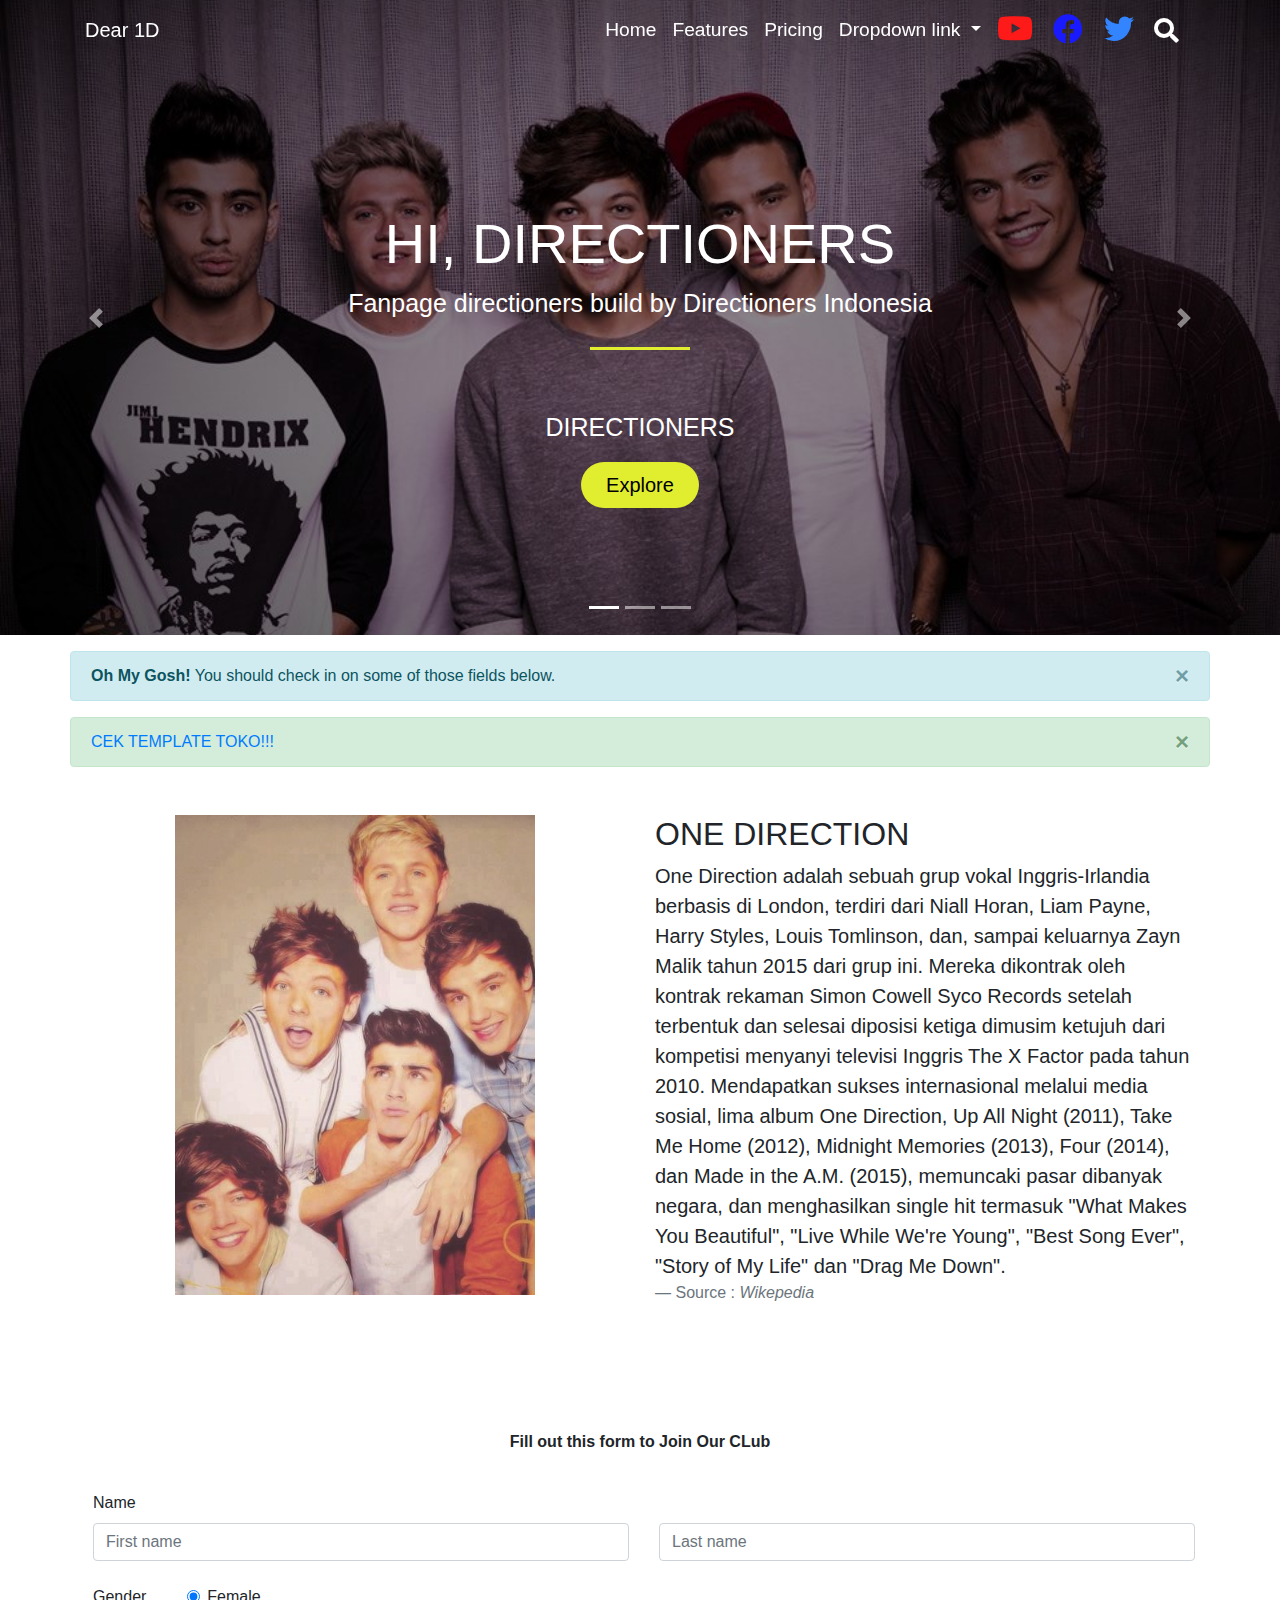
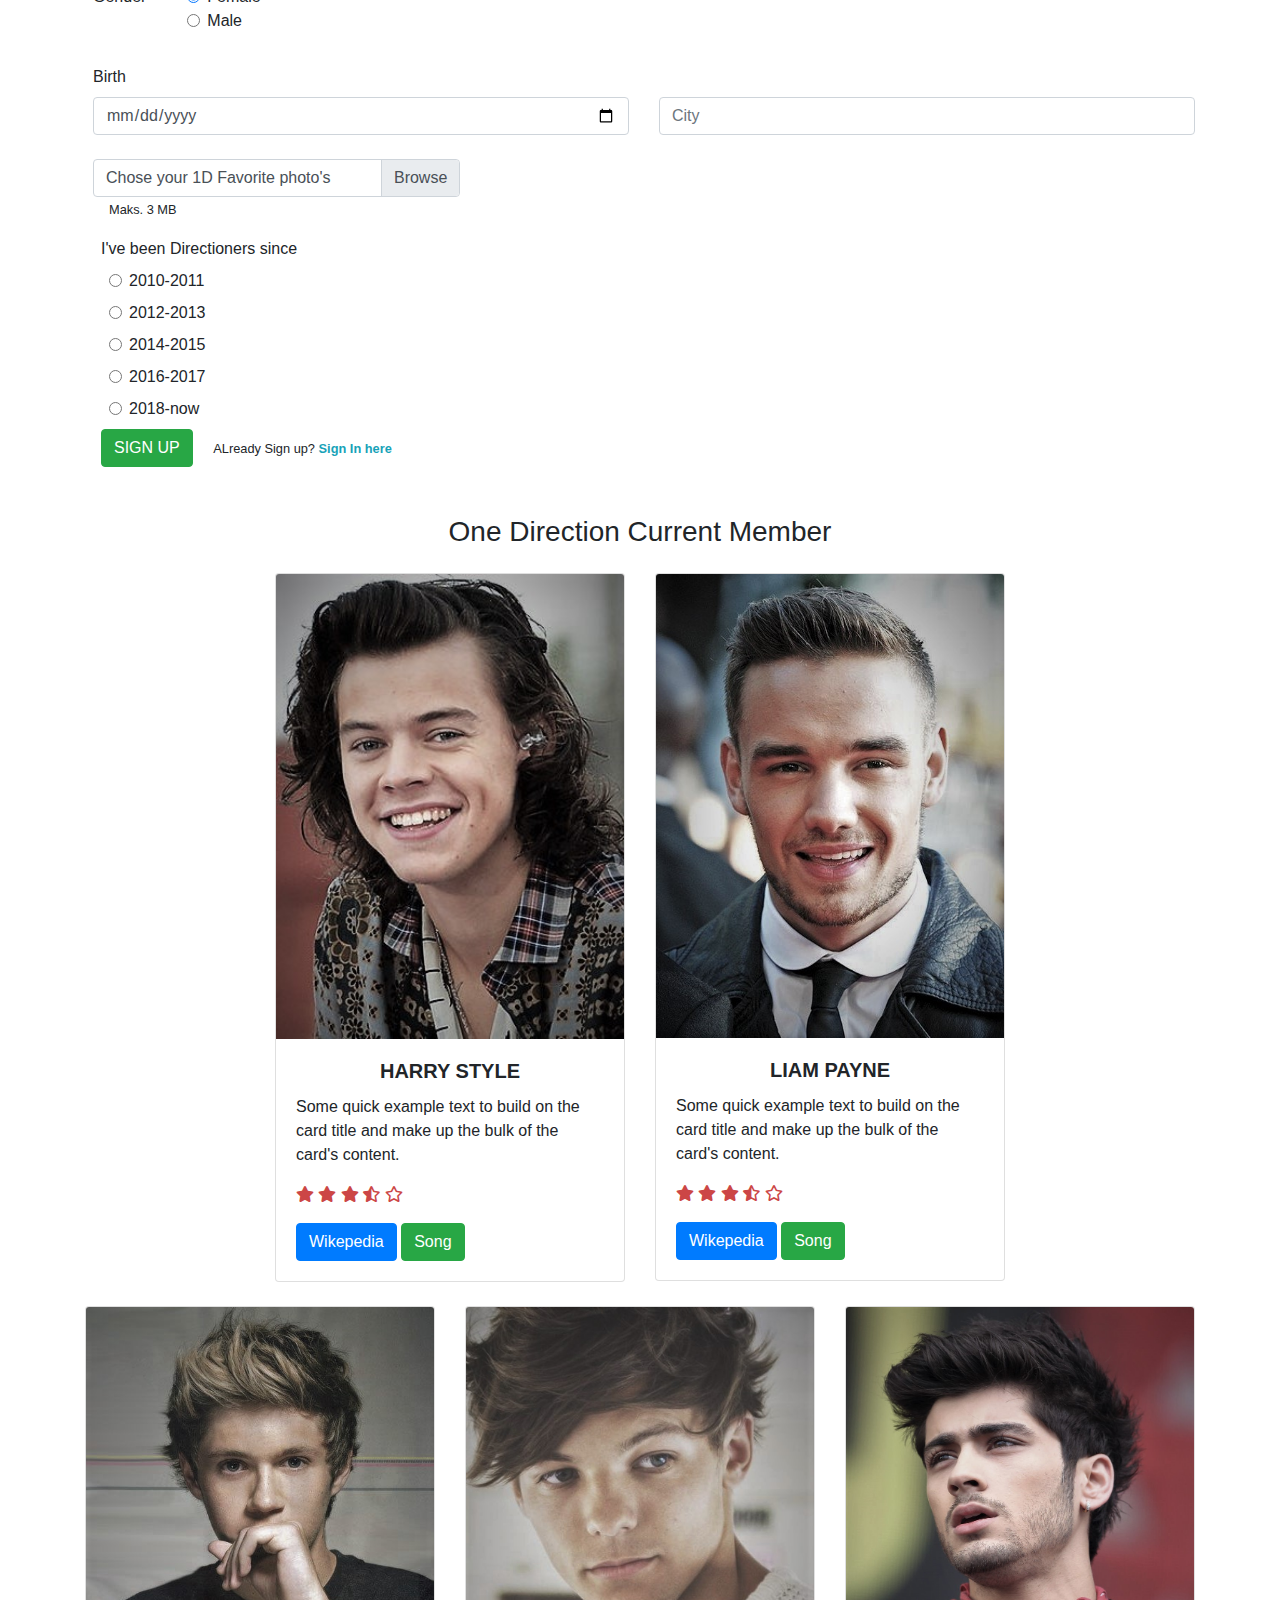
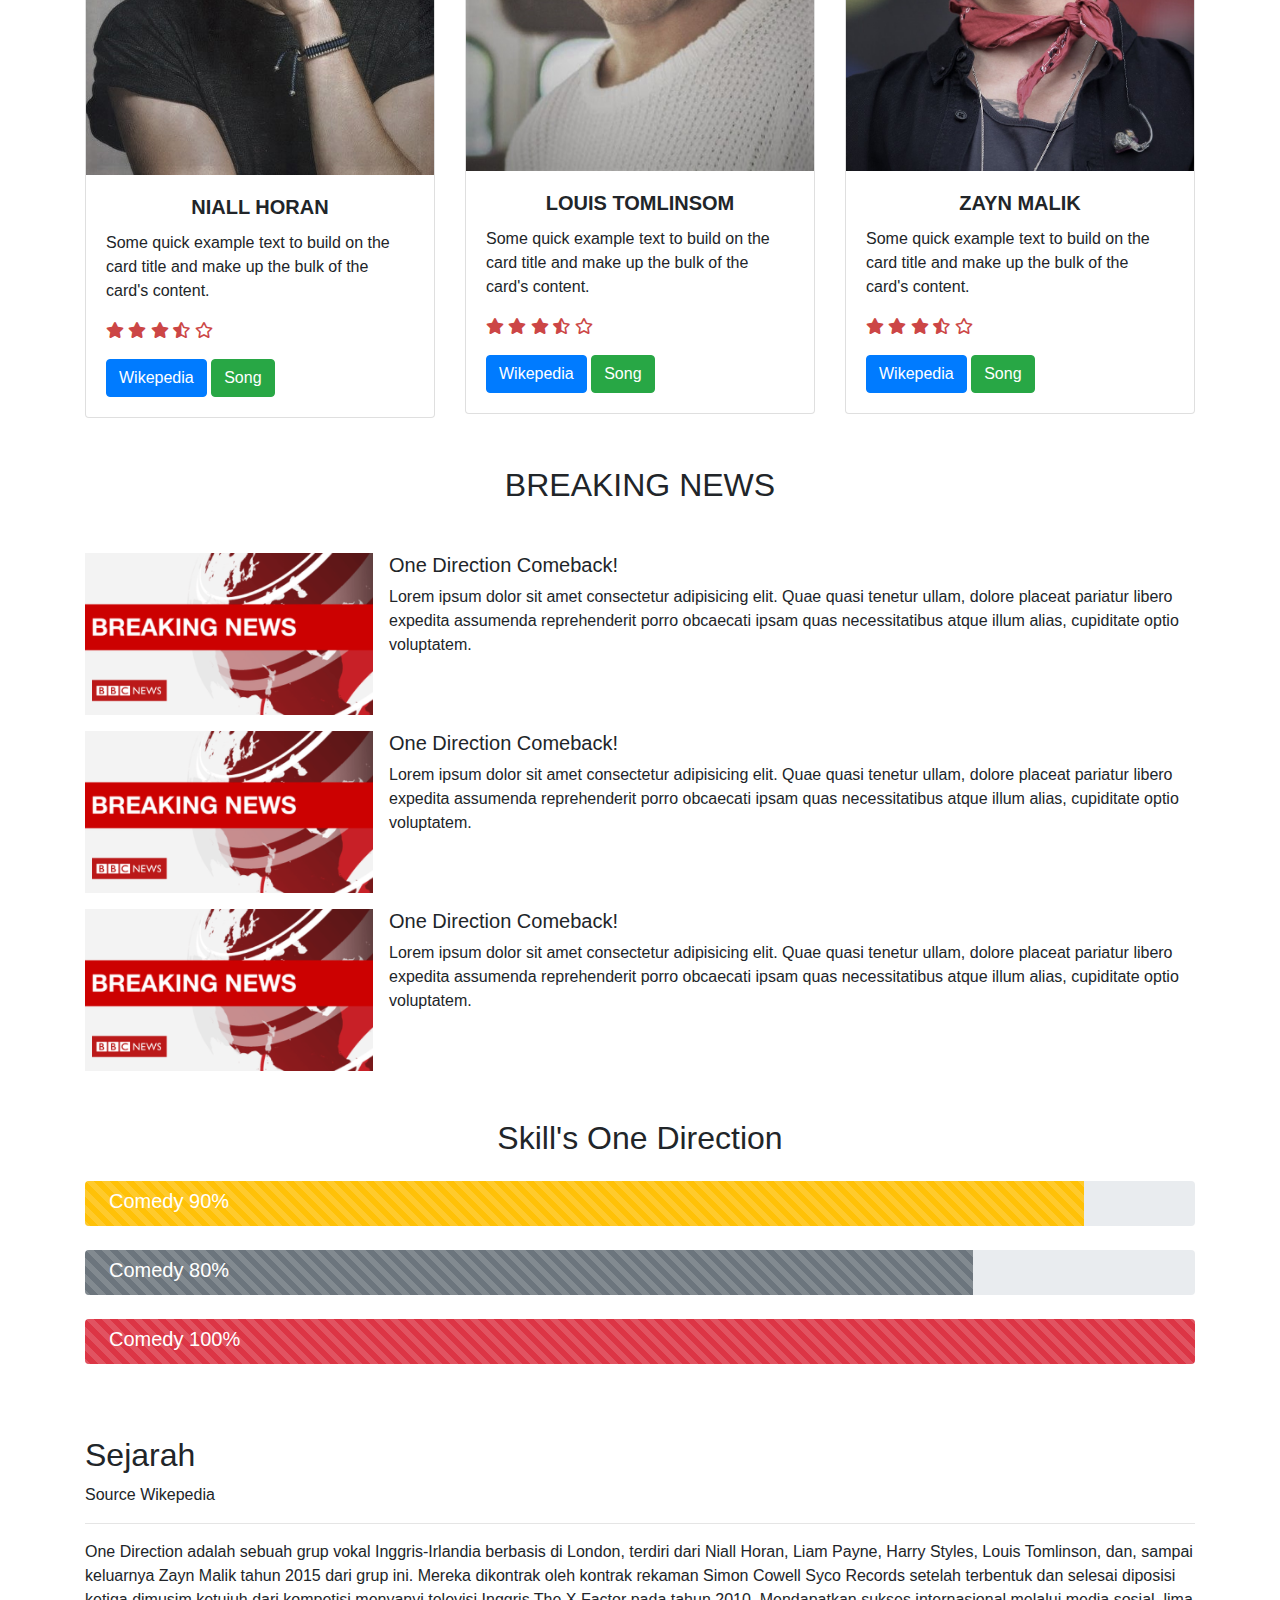
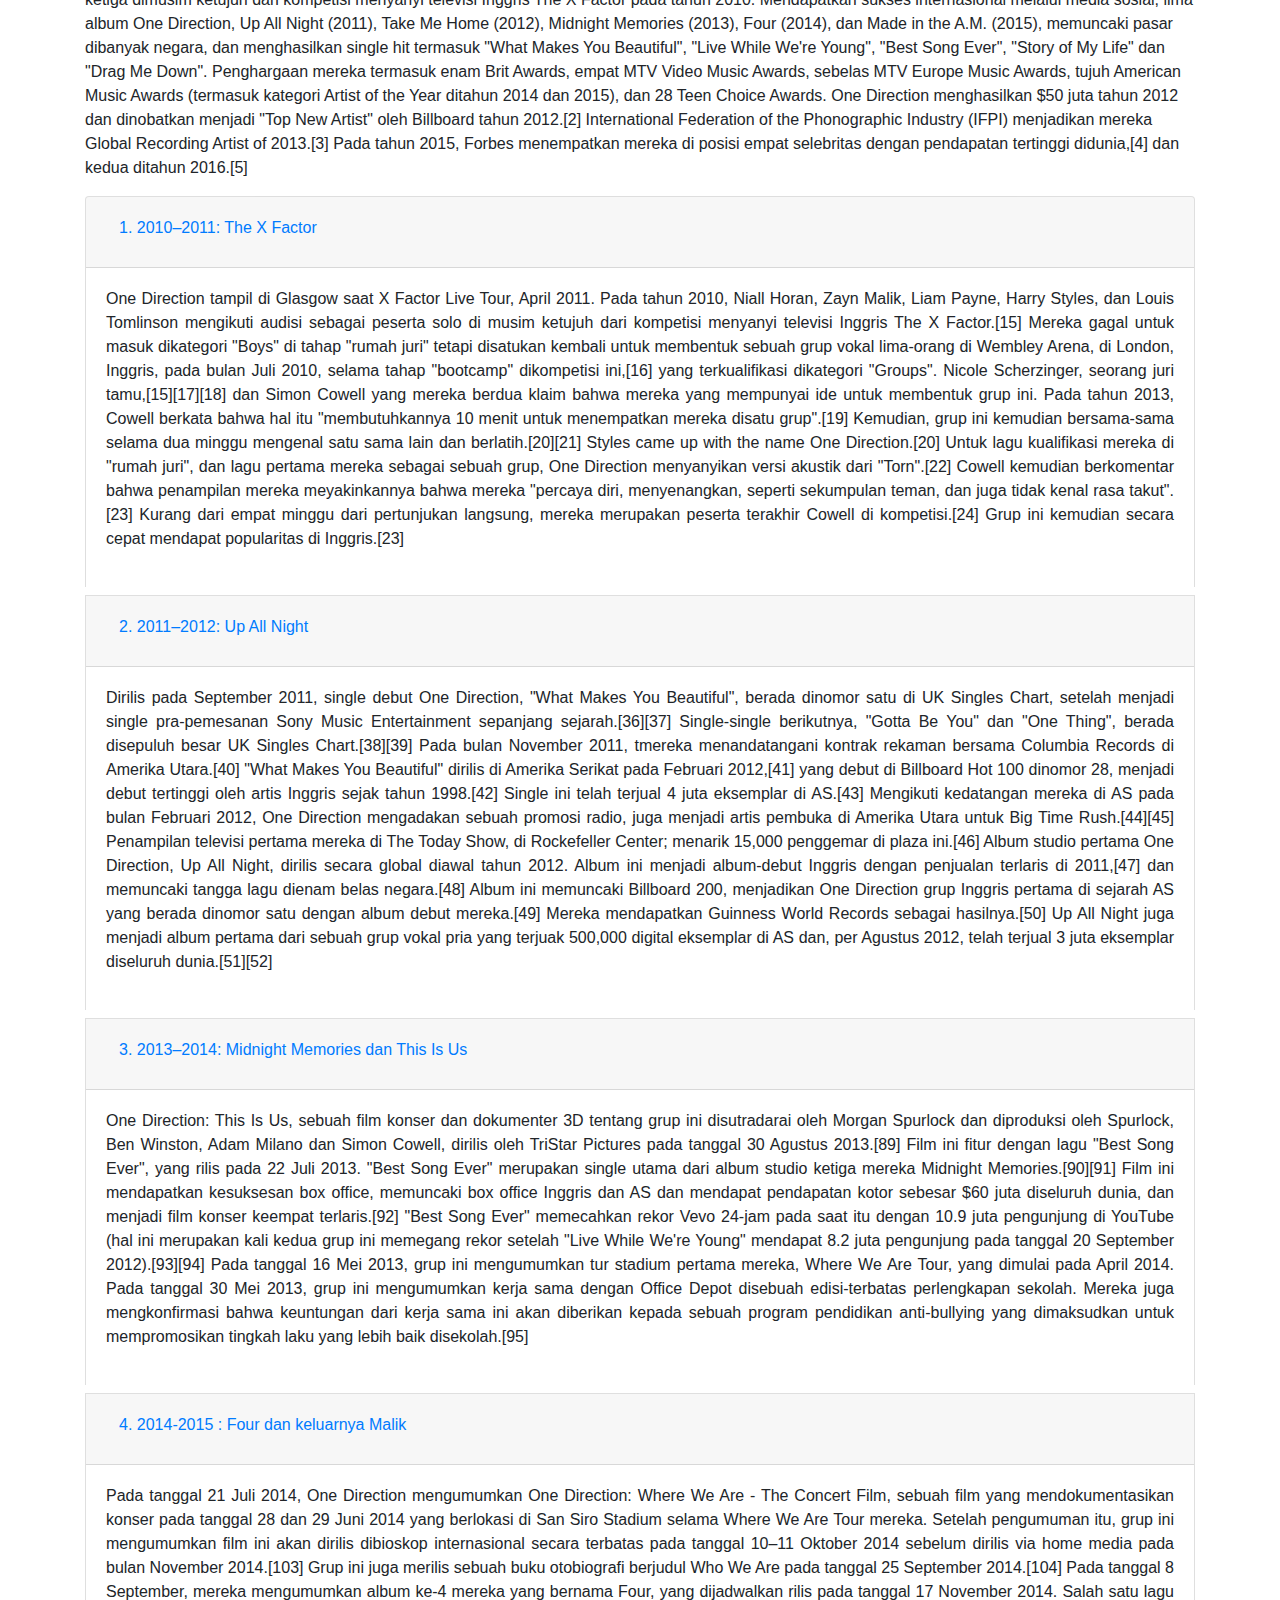
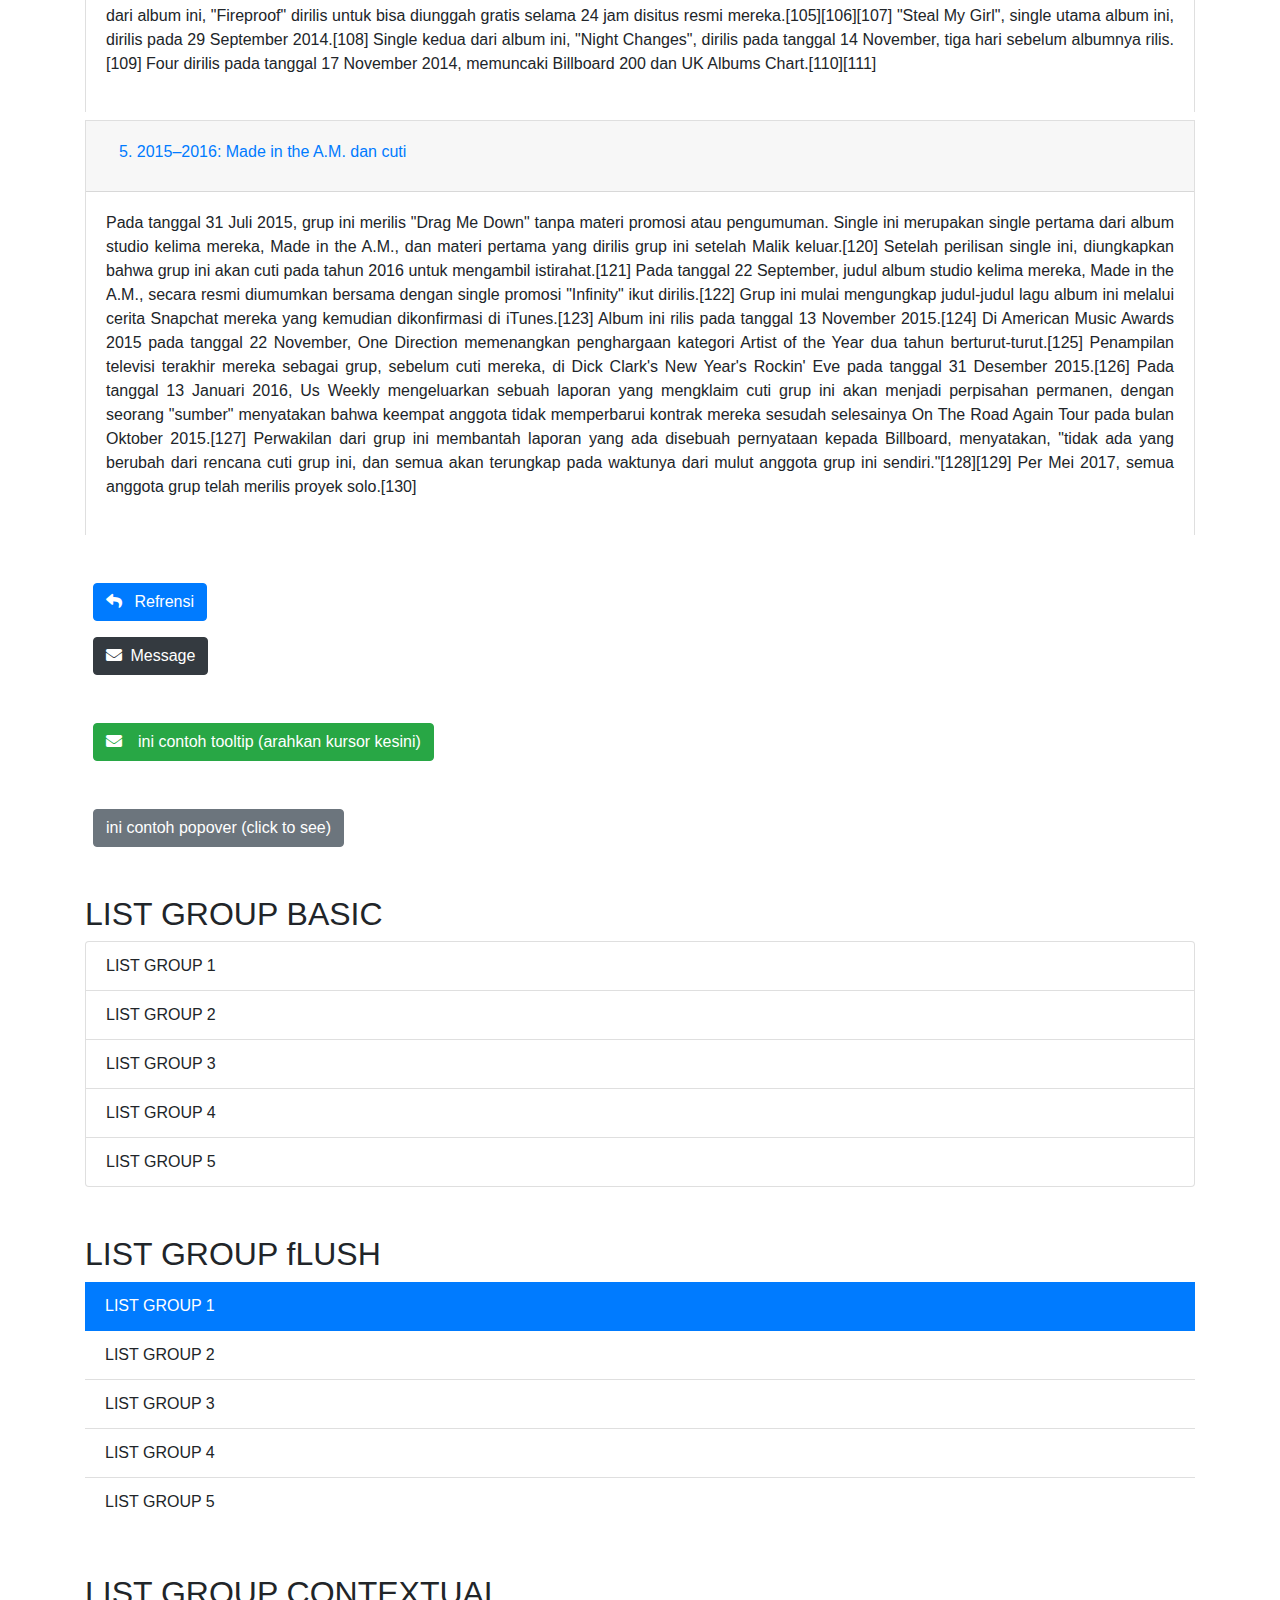
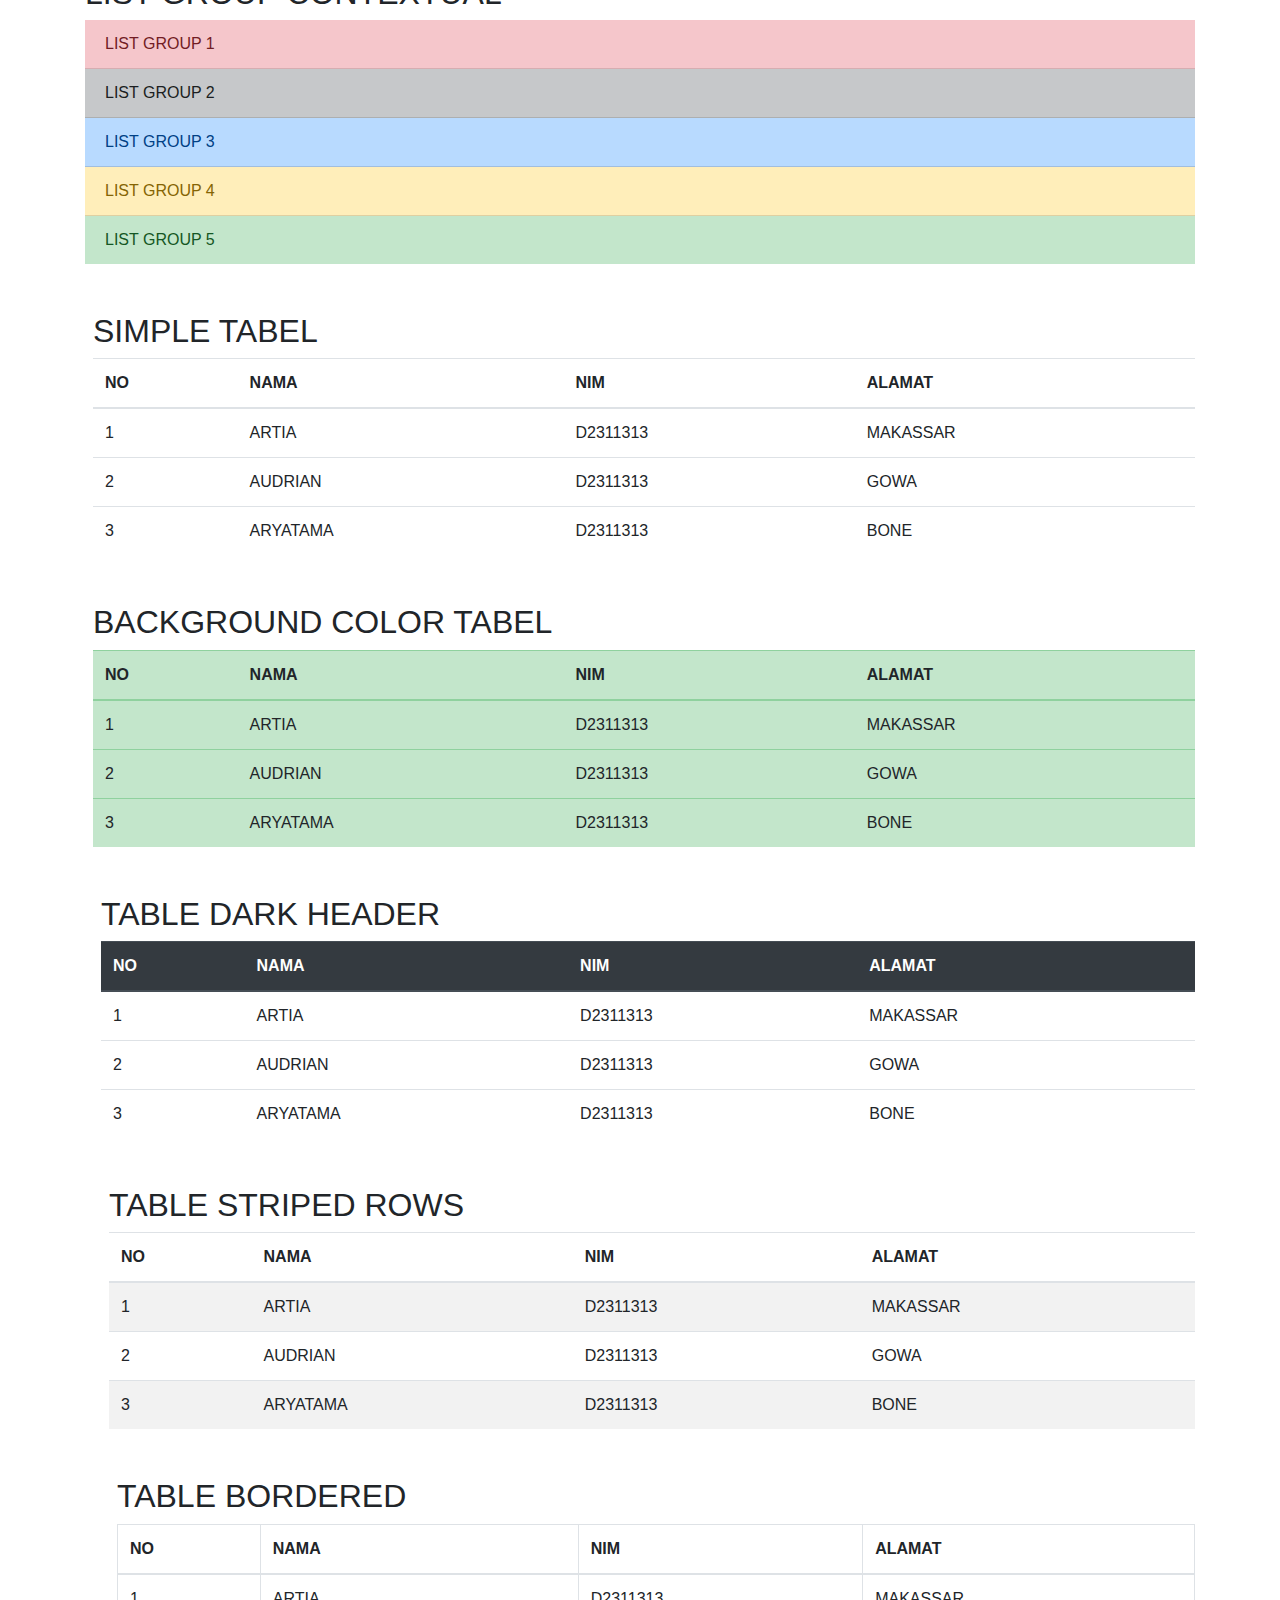
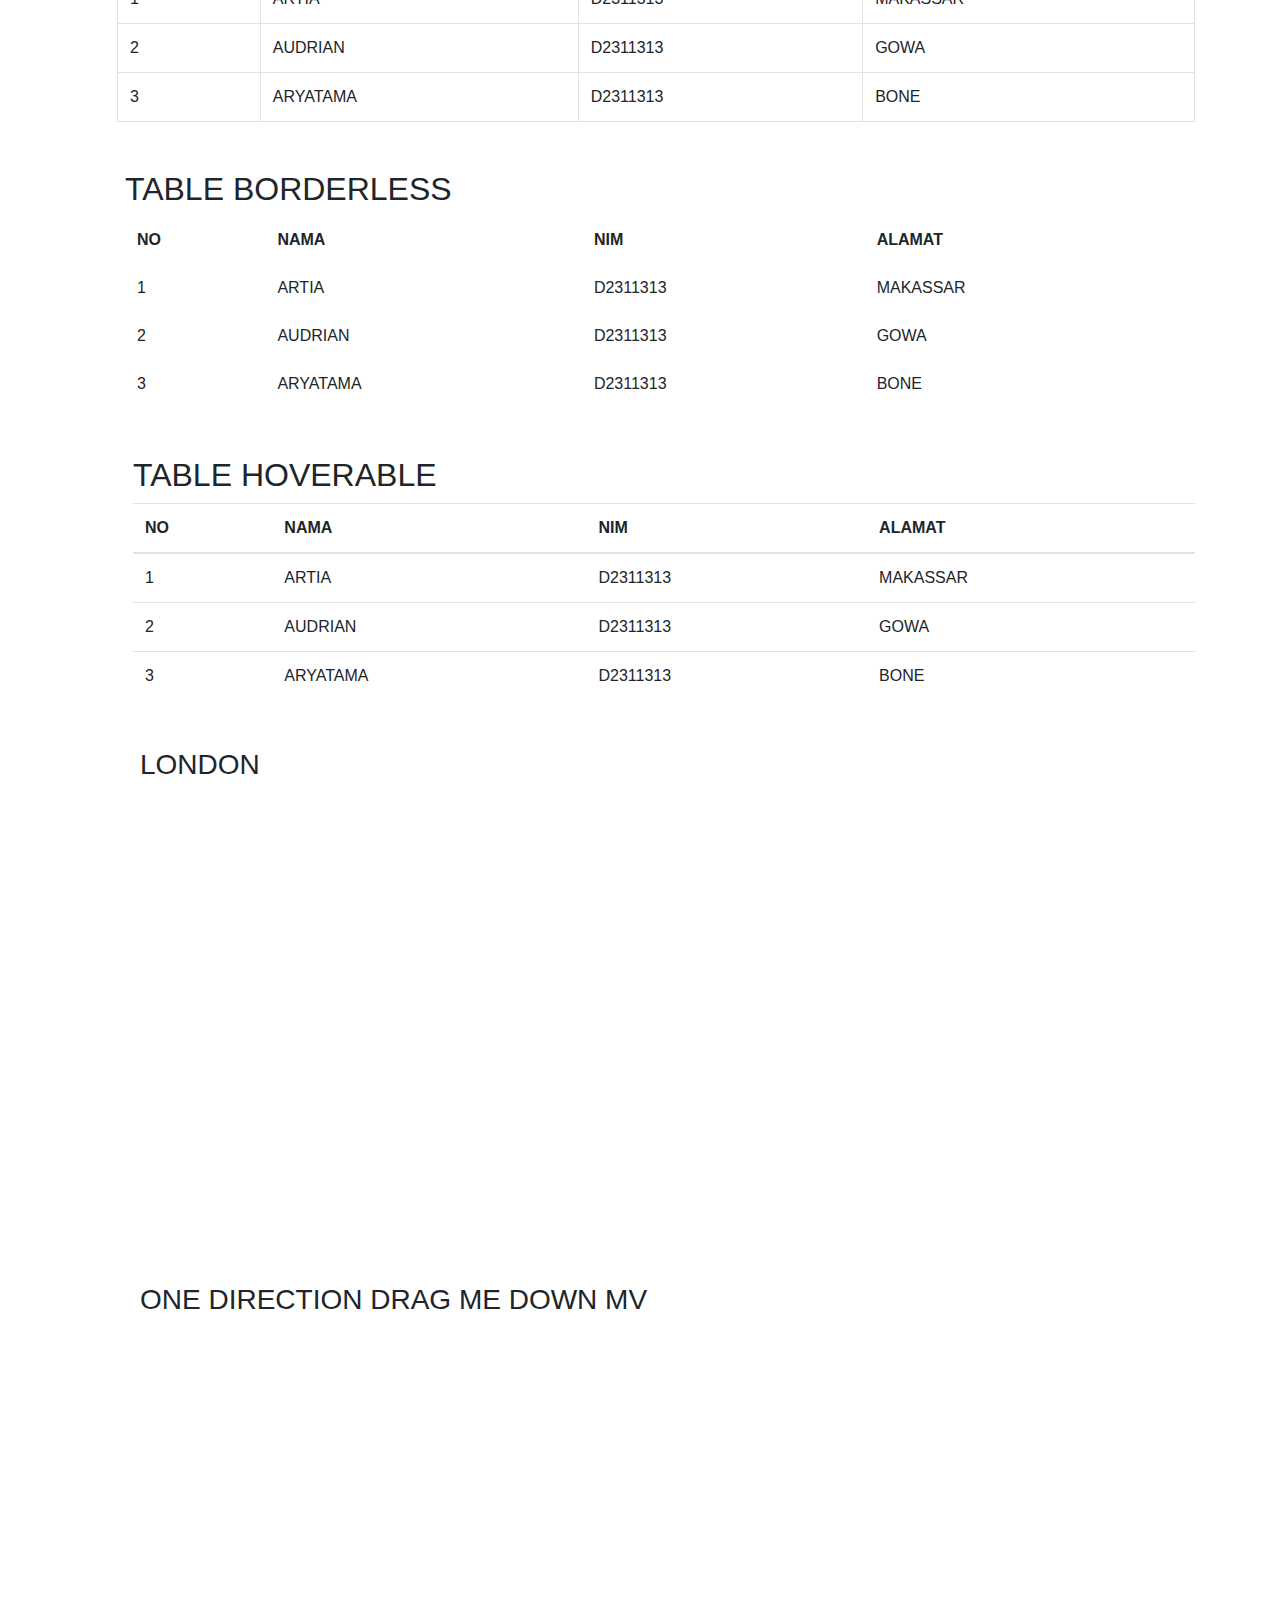
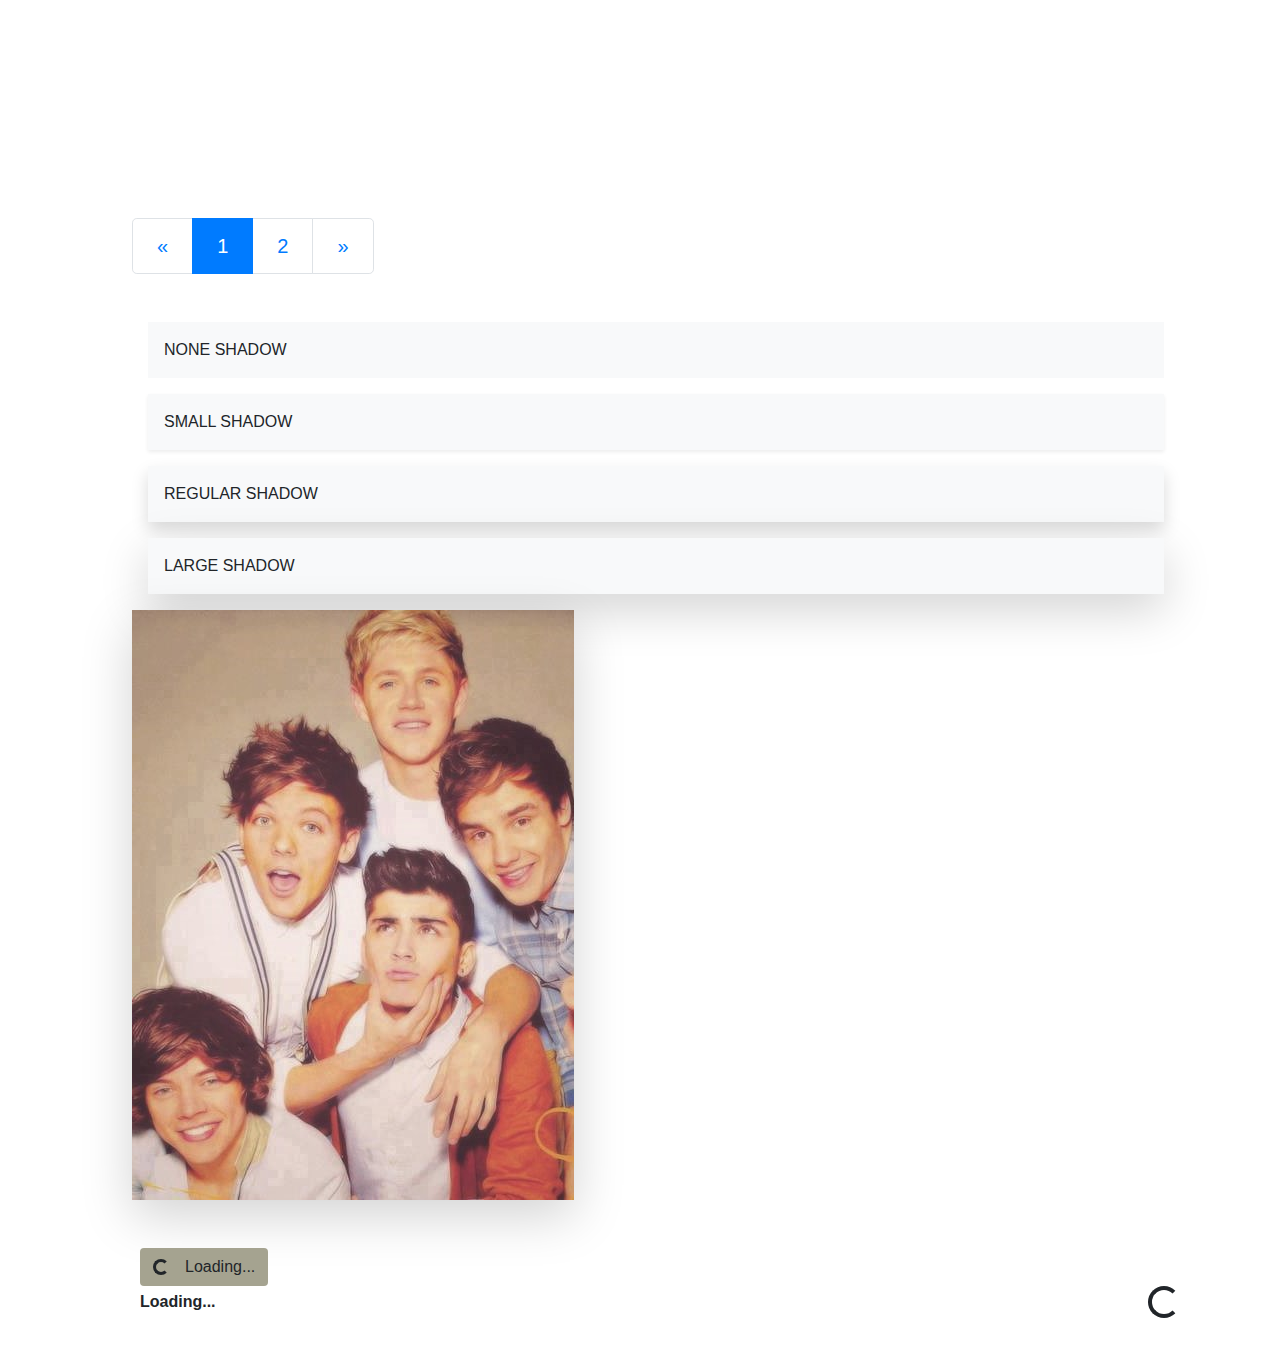
<file: index.html>
<!DOCTYPE html>
<html lang="en">
<head>
    <meta charset="UTF-8">
    <meta name="viewport" content="width=device-width, initial-scale=1.0">
    <title>Bootsrap with Framework Indonesia</title>
    <link rel="stylesheet" href="css/bootstrap.min.css" type="text/css">
    <script type="text/javascript" src="js/jquery.js"></script>
    <script type="text/javascript" src="js/popper.js"></script>
    <link rel="stylesheet" href="style.css">
    <link rel="stylesheet" href="fontawesome/css/all.css">

    <script>
      $(function (){
        $('[data-toggle="tooltip"] ').tooltip()
      })
      $(function (){
        $('[data-toggle="popover"] ').popover()
      })
    </script>
</head>
<body>
    <!-- navbar -->
    <nav class="navbar navbar-expand-lg navbar-light bg-transparent fixed-top">
        <div class="container">
            <a class="navbar-brand text-white" href="#">Dear 1D</a>
            <button class="navbar-toggler bg-white" type="button" data-toggle="collapse" data-target="#navbarNavDropdown" aria-controls="navbarNavDropdown" aria-expanded="false" aria-label="Toggle navigation">
              <span class="navbar-toggler-icon"></span>
            </button>
            <div class="collapse navbar-collapse" id="navbarNavDropdown">
                <ul class="navbar-nav ml-auto">
                    <li class="nav-item active">
                        <a class="nav-link text-white" href="#">Home <span class="sr-only">(current)</span></a>
                    </li>
                    <li class="nav-item">
                        <a class="nav-link text-white" href="#">Features</a>
                    </li>
                    <li class="nav-item">
                        <a class="nav-link text-white" href="#">Pricing</a>
                    </li>
                    <li class="nav-item dropdown">
                        <a class="nav-link dropdown-toggle text-white" href="#" id="navbarDropdownMenuLink" role="button" data-toggle="dropdown" aria-haspopup="true" aria-expanded="false">
                        Dropdown link
                        </a>
                        <div class="dropdown-menu" aria-labelledby="navbarDropdownMenuLink">
                            <a class="dropdown-item" href="#">Action</a>
                            <a class="dropdown-item" href="#">Another action</a>
                            <a class="dropdown-item" href="#">Something else here</a>
                        </div>
                    </li>
                    <li>
                      <i class="fab fa-youtube mr-3 ml-2 mt-1"></i>
                      <i class="fab fa-facebook mr-3 mt-1"></i>
                      <i class="fab fa-twitter mr-3 mt-1"></i>
                      <i class="fas fa-search text-white mr-3 mt-1"></i>
                    </li>
                </ul>
            </div>
        </div>
      </nav>

    <!-- jumbotron -->
    <!-- <div class="jumbotron">
        <div class="container">
            <h1 class="display-4 welcome">HI, DIRECTIONERS</h1>
            <p class="lead desc">Fanpage directioners build by Directioners Indonesia</p>
            <hr class="my-4">
            <p class="lead">DIRECTIONERS</p>
            <a class="btn btn-primary btn-lg" href="#" role="button">Explore</a>
        </div>
    </div> -->

    <!-- carousel -->
    <div id="carouselExampleIndicators" class="carousel slide" data-ride="carousel">
        <ol class="carousel-indicators">
          <li data-target="#carouselExampleIndicators" data-slide-to="0" class="active"></li>
          <li data-target="#carouselExampleIndicators" data-slide-to="1"></li>
          <li data-target="#carouselExampleIndicators" data-slide-to="2"></li>
        </ol>
        <div class="carousel-inner">
          <div class="carousel-item active">
            <img src="images/slider1.jpg" class="d-block w-100" alt="...">
            <div class="carousel-caption d-none d-md-block">
                <h1 class="display-4 welcome">HI, DIRECTIONERS</h1>
                <p class="lead desc">Fanpage directioners build by Directioners Indonesia</p>
                <hr class="my-4">
                <p class="lead name">DIRECTIONERS</p>
                <a class="btn btn-primary btn-lg" href="#" role="button">Explore</a>
            </div>
          </div>
          <div class="carousel-item">
            <img src="images/slider2.jpg" class="d-block w-100" alt="...">
            <div class="carousel-caption d-none d-md-block">
                <h1 class="display-4 welcome">HI, DIRECTIONERS</h1>
                <p class="lead desc">Fanpage directioners build by Directioners Indonesia</p>
                <hr class="my-4">
                <p class="lead name">DIRECTIONERS</p>
                <a class="btn btn-primary btn-lg" href="#" role="button">Explore</a>
            </div>
          </div>
          <div class="carousel-item">
            <img src="images/slider3.jpg" class="d-block w-100" alt="...">
            <div class="carousel-caption d-none d-md-block">
                <h1 class="display-4 welcome">HI, DIRECTIONERS</h1>
                <p class="lead desc">Fanpage directioners build by Directioners Indonesia</p>
                <hr class="my-4">
                <p class="lead name">DIRECTIONERS</p>
                <a class="btn btn-primary btn-lg" href="#" role="button">Explore</a>
            </div>
          </div>
        </div>
        <a class="carousel-control-prev" href="#carouselExampleIndicators" role="button" data-slide="prev">
          <span class="carousel-control-prev-icon" aria-hidden="true"></span>
          <span class="sr-only">Previous</span>
        </a>
        <a class="carousel-control-next" href="#carouselExampleIndicators" role="button" data-slide="next">
          <span class="carousel-control-next-icon" aria-hidden="true"></span>
          <span class="sr-only">Next</span>
        </a>
      </div>


      <!-- alert -->
      <div class="alert alert-info alert-dismissible fade show mt-3 mb-2 container" role="alert">
        <strong>Oh My Gosh!</strong> You should check in on some of those fields below.
        <button type="button" class="close" data-dismiss="alert" aria-label="Close">
          <span aria-hidden="true">&times;</span>
        </button>
      </div>


      <!-- alert -->
      <div class="alert alert-success alert-dismissible fade show mt-3 mb-2 container" role="alert">
        <a href="template-toko.html">CEK TEMPLATE TOKO!!!</a>
        <button type="button" class="close" data-dismiss="alert" aria-label="Close">
          <span aria-hidden="true">&times;</span>
        </button>
      </div>


      <!-- grid system -->
      <div class="container">
        <div class="row mt-5">
          <div class="col-md-6 col-sm-12">
            <div class="foto-oned text-center mb-4">
            <img class="img-fluid" src="images/pict-for-bio.jpg" alt="one direction"> 
          </div>
          </div>
          <div class="col-md-6 col-sm-12 mb-4">
            <h2>ONE DIRECTION</h2>
            <blockquote class="blockquote">
              <p class="mb-0">One Direction adalah sebuah grup vokal Inggris-Irlandia berbasis di London, terdiri dari Niall Horan, Liam Payne, Harry Styles, Louis Tomlinson, dan, sampai keluarnya Zayn Malik tahun 2015 dari grup ini. Mereka dikontrak oleh kontrak rekaman Simon Cowell Syco Records setelah terbentuk dan selesai diposisi ketiga dimusim ketujuh dari kompetisi menyanyi televisi Inggris The X Factor pada tahun 2010. Mendapatkan sukses internasional melalui media sosial, lima album One Direction, Up All Night (2011), Take Me Home (2012), Midnight Memories (2013), Four (2014), dan Made in the A.M. (2015), memuncaki pasar dibanyak negara, dan menghasilkan single hit termasuk "What Makes You Beautiful", "Live While We're Young", "Best Song Ever", "Story of My Life" dan "Drag Me Down".</p>
              <footer class="blockquote-footer">Source :<cite title="Source Title"> Wikepedia</cite></footer>
            </blockquote>
            <p class="lead"></p>
          </div>
        </div>
      </div>


    <!-- Form join -->
    <br><br>
    <div class="container mt-4">
      <div class="alert alert-yellow fade show mt-3 mb-2 container text-center" role="alert">
        <strong>Fill out this form to Join Our CLub</strong>
      </div>

      <form action="">
        <div class="form-group ml-2">
          <label class="mb-2 mt-3 " for="">Name</label>
          <div class="row">
            <div class="col-sm-6 mb-2">
              <input type="text" class="form-control" placeholder="First name">
            </div>
            <div class="col-sm-6">
              <input type="text" class="form-control" placeholder="Last name">
            </div>
          </div>
        </div>    
        
        <fieldset class="form-group ml-2">
          <div class="row">
            <legend class="col-form-label col-sm-1 pt-0">Gender</legend>
            <div class="col-sm-11">
              <div class="form-check">
                <input class="form-check-input" type="radio" name="gridRadios" id="gridRadios1" value="option1" checked>
                <label class="form-check-label" for="gridRadios1">
                  Female
                </label>
              </div>
              <div class="form-check">
                <input class="form-check-input" type="radio" name="gridRadios" id="gridRadios2" value="option2">
                <label class="form-check-label" for="gridRadios2">
                  Male
                </label>
              </div>
            </div>
          </div>
        </fieldset>

        <div class="form-group ml-2">
          <label class="mb-2 mt-3 " for="">Birth</label>
          <div class="row">
            <div class="col-sm-6 mb-2">
              <input type="date" class="form-control">
            </div>
            <div class="col-sm-6">
              <input type="text" class="form-control" placeholder="City">
            </div>
          </div>
        </div>

        <div class="form-group ml-2">
          <div class="custom-file">
            <input type="file" class="custom-file-input" id="customFile">
            <label class="custom-file-label col-sm-4" for="customFile">Chose your 1D Favorite photo's </label> 
            <small class="ml-3">Maks. 3 MB</small>
          </div>
        </div>

        <div class="form-grup ml-3">
          <label for="">I've been Directioners since</label>
          <div class="form-check ml-2">
            <input type="radio" class="form-check-input" name="radio1" id="radio2">
            <label for="">2010-2011</label>
          </div>
          <div class="form-check ml-2">
            <input type="radio" class="form-check-input" name="radio1" id="radio2">
            <label for="">2012-2013</label>
          </div>
          <div class="form-check ml-2">
            <input type="radio" class="form-check-input" name="radio1" id="radio2">
            <label for="">2014-2015</label>
          </div>
          <div class="form-check ml-2">
            <input type="radio" class="form-check-input" name="radio1" id="radio2">
            <label for="">2016-2017</label>
          </div>
          <div class="form-check ml-2">
            <input type="radio" class="form-check-input" name="radio1" id="radio2">
            <label for="">2018-now</label>
          </div>
          
          <button type="submit" class="btn btn-success text-center">SIGN UP</button>
          <small class="ml-3 mt-5 mb-5">ALready Sign up? <a href="login.html"><strong class="text-info">Sign In here</strong></a></small>
        </div>
      </form>
    </div>


    <!-- card member -->
    <div class="container card-member mt-5">
      <h3 class="text-center">One Direction Current Member</h3>
      <div class="row mt-4 mb-4">
        <div class="col-md-2"></div>
        <div class="col-md-4">
          <div class="card">
            <img src="images/harry.jpg" class="card-img-top" alt="...">
            <div class="card-body">
              <h5 class="card-title text-center"><strong>HARRY STYLE</strong></h5>
              <p class="card-text">Some quick example text to build on the card title and make up the bulk of the card's content.</p>
              <p style="color: rgb(204, 70, 70);">
                <i class="fas fa-star"></i>
                <i class="fas fa-star"></i>
                <i class="fas fa-star"></i>
                <i class="fas fa-star-half-alt"></i>
                <i class="far fa-star"></i>
              </p>
              <a href="#" class="btn btn-primary">Wikepedia</a> 
              <a href="#" class="btn btn-success">Song</a> 
            </div>
          </div>
        </div>
        <div class="col-md-4">
          <div class="card">
            <img src="images/liam.jpg" class="card-img-top" alt="...">
            <div class="card-body">
              <h5 class="card-title  text-center"><strong>LIAM PAYNE</strong></h5>
              <p class="card-text">Some quick example text to build on the card title and make up the bulk of the card's content.</p>
              <p style="color: rgb(204, 70, 70);">
                <i class="fas fa-star"></i>
                <i class="fas fa-star"></i>
                <i class="fas fa-star"></i>
                <i class="fas fa-star-half-alt"></i>
                <i class="far fa-star"></i>
              </p>
              <a href="#" class="btn btn-primary">Wikepedia</a> 
              <a href="#" class="btn btn-success">Song</a> 
            </div>
          </div>
        </div>
        <div class="col-md-2"></div>
      </div>
      <div class="row mb-5">
        <div class="col-md-4">
          <div class="card">
            <img src="images/niall.jpg" class="card-img-top" alt="...">
            <div class="card-body">
              <h5 class="card-title text-center"><strong>NIALL HORAN</strong></h5>
              <p class="card-text">Some quick example text to build on the card title and make up the bulk of the card's content.</p>
              <p style="color: rgb(204, 70, 70);">
                <i class="fas fa-star"></i>
                <i class="fas fa-star"></i>
                <i class="fas fa-star"></i>
                <i class="fas fa-star-half-alt"></i>
                <i class="far fa-star"></i>
              </p>
              <a href="#" class="btn btn-primary">Wikepedia</a> 
              <a href="#" class="btn btn-success">Song</a> 
            </div>
          </div>
        </div>        
        <div class="col-md-4">
          <div class="card">
            <img src="images/louis.jpg" class="card-img-top" alt="...">
            <div class="card-body">
              <h5 class="card-title text-center"><strong>LOUIS TOMLINSOM</strong></h5>
              <p class="card-text">Some quick example text to build on the card title and make up the bulk of the card's content.</p>
              <p style="color: rgb(204, 70, 70);">
                <i class="fas fa-star"></i>
                <i class="fas fa-star"></i>
                <i class="fas fa-star"></i>
                <i class="fas fa-star-half-alt"></i>
                <i class="far fa-star"></i>
              </p>
              <a href="#" class="btn btn-primary">Wikepedia</a> 
              <a href="#" class="btn btn-success">Song</a> 
            </div>
          </div>
        </div>        
        <div class="col-md-4">
          <div class="card">
            <img src="images/zayn.jpg" class="card-img-top" alt="...">
            <div class="card-body">
              <h5 class="card-title text-center"><strong>ZAYN MALIK</strong></h5>
              <p class="card-text">Some quick example text to build on the card title and make up the bulk of the card's content.</p>
              <p style="color: rgb(204, 70, 70);">
                <i class="fas fa-star"></i>
                <i class="fas fa-star"></i>
                <i class="fas fa-star"></i>
                <i class="fas fa-star-half-alt"></i>
                <i class="far fa-star"></i>
              </p>
              <a href="#" class="btn btn-primary">Wikepedia</a> 
              <a href="#" class="btn btn-success">Song</a> 
            </div>
          </div>
        </div>
      </div>
    </div>


    <!-- layout portal berita -->
    <div class="container">
      <h2 class="text-center mt-3 mb-5">BREAKING NEWS</h2>
      <div class="media mt-3">
        <img src="images/news.png" style="width: 18rem;" class="mr-3"alt="">
        <div class="media-body">
          <h5>One Direction Comeback!</h5>
          <p>Lorem ipsum dolor sit amet consectetur adipisicing elit. Quae quasi tenetur ullam, dolore placeat pariatur libero expedita assumenda reprehenderit porro obcaecati ipsam quas necessitatibus atque illum alias, cupiditate optio voluptatem.</p>
        </div>
      </div>

      <div class="media mt-3">
        <img src="images/news.png" style="width: 18rem;" class="mr-3"alt="">
        <div class="media-body">
          <h5>One Direction Comeback!</h5>
          <p>Lorem ipsum dolor sit amet consectetur adipisicing elit. Quae quasi tenetur ullam, dolore placeat pariatur libero expedita assumenda reprehenderit porro obcaecati ipsam quas necessitatibus atque illum alias, cupiditate optio voluptatem.</p>
        </div>
      </div>

      <div class="media mt-3 mb-5">
        <img src="images/news.png" style="width: 18rem;" class="mr-3"alt="">
        <div class="media-body">
          <h5>One Direction Comeback!</h5>
          <p>Lorem ipsum dolor sit amet consectetur adipisicing elit. Quae quasi tenetur ullam, dolore placeat pariatur libero expedita assumenda reprehenderit porro obcaecati ipsam quas necessitatibus atque illum alias, cupiditate optio voluptatem.</p>
        </div>
      </div>
    </div>


    <!-- proggres bar -->
    <div class="container mt-3 mb-5">
      <h2 class="text-center mb-4">Skill's One Direction</h2>
      <div class="progress" style="height: 45px;">
        <div class="progress-bar text-left p-4 bg-warning progress-bar-striped progress-bar-animated" style="width: 90%;"><h5>Comedy 90%</h5></div>
      </div> <br>
      <div class="progress" style="height: 45px;">
        <div class="progress-bar text-left p-4 bg-secondary progress-bar-animated progress-bar-striped" style="width: 80%;"><h5>Comedy 80%</h5></div>
      </div> <br>
      <div class="progress" style="height: 45px;">
        <div class="progress-bar text-left p-4 bg-danger progress-bar-striped progress-bar-animated" style="width: 100%;"><h5>Comedy 100%</h5></div>
      </div> <br>
    </div>


    <!-- web collapse -->
    <div class="container">
      <h2>Sejarah</h2>
      <p>Source Wikepedia</p><hr>
      <p>
        One Direction adalah sebuah grup vokal Inggris-Irlandia berbasis di London, terdiri dari Niall Horan, Liam Payne, Harry Styles, Louis Tomlinson, dan, sampai keluarnya Zayn Malik tahun 2015 dari grup ini. Mereka dikontrak oleh kontrak rekaman Simon Cowell Syco Records setelah terbentuk dan selesai diposisi ketiga dimusim ketujuh dari kompetisi menyanyi televisi Inggris The X Factor pada tahun 2010. Mendapatkan sukses internasional melalui media sosial, lima album One Direction, Up All Night (2011), Take Me Home (2012), Midnight Memories (2013), Four (2014), dan Made in the A.M. (2015), memuncaki pasar dibanyak negara, dan menghasilkan single hit termasuk "What Makes You Beautiful", "Live While We're Young", "Best Song Ever", "Story of My Life" dan "Drag Me Down".
        Penghargaan mereka termasuk enam Brit Awards, empat MTV Video Music Awards, sebelas MTV Europe Music Awards, tujuh American Music Awards (termasuk kategori Artist of the Year ditahun 2014 dan 2015), dan 28 Teen Choice Awards. One Direction menghasilkan $50 juta tahun 2012 dan dinobatkan menjadi "Top New Artist" oleh Billboard tahun 2012.[2] International Federation of the Phonographic Industry (IFPI) menjadikan mereka Global Recording Artist of 2013.[3] Pada tahun 2015, Forbes menempatkan mereka di posisi empat selebritas dengan pendapatan tertinggi didunia,[4] dan kedua ditahun 2016.[5]
      </p>

      <!-- Collapse -->
      <div class="accordion" id="bag1">
        <div class="card mb-2">
          <div class="card-header" id="header1">
            <h5>  
              <button class="btn btn-link btn-block text-left" type="button" data-toggle="collapse" data-target="#collapse1"  aria-controls="collapse1"> 
              1. 2010–2011: The X Factor
            </button>
            </h5>
          </div>
          <div class="collapse show" id="collapse1" aria-labelledby="header1" data-parent="#bag1" >
            <div class="card-body">
              <p class="text-justify">
                One Direction tampil di Glasgow saat X Factor Live Tour, April 2011.
                Pada tahun 2010, Niall Horan, Zayn Malik, Liam Payne, Harry Styles, dan Louis Tomlinson mengikuti audisi sebagai peserta solo di musim ketujuh dari kompetisi menyanyi televisi Inggris The X Factor.[15] Mereka gagal untuk masuk dikategori "Boys" di tahap "rumah juri" tetapi disatukan kembali untuk membentuk sebuah grup vokal lima-orang di Wembley Arena, di London, Inggris, pada bulan Juli 2010, selama tahap "bootcamp" dikompetisi ini,[16] yang terkualifikasi dikategori "Groups". Nicole Scherzinger, seorang juri tamu,[15][17][18] dan Simon Cowell yang mereka berdua klaim bahwa mereka yang mempunyai ide untuk membentuk grup ini. Pada tahun 2013, Cowell berkata bahwa hal itu "membutuhkannya 10 menit untuk menempatkan mereka disatu grup".[19] Kemudian, grup ini kemudian bersama-sama selama dua minggu mengenal satu sama lain dan berlatih.[20][21] Styles came up with the name One Direction.[20] Untuk lagu kualifikasi mereka di "rumah juri", dan lagu pertama mereka sebagai sebuah grup, One Direction menyanyikan versi akustik dari "Torn".[22] Cowell kemudian berkomentar bahwa penampilan mereka meyakinkannya bahwa mereka "percaya diri, menyenangkan, seperti sekumpulan teman, dan juga tidak kenal rasa takut".[23] Kurang dari empat minggu dari pertunjukan langsung, mereka merupakan peserta terakhir Cowell di kompetisi.[24] Grup ini kemudian secara cepat mendapat popularitas di Inggris.[23]
              </p>
            </div>
          </div>
        </div>

        <div class="card mb-2">
          <div class="card-header" id="header2">
            <h5>  
              <button class="btn btn-link btn-block text-left" type="button" data-toggle="collapse" data-target="#collapse2"  aria-controls="collapse2"> 
                2. 2011–2012: Up All Night
            </button>
            </h5>
          </div>
          <div class="collapse show" id="collapse2" aria-labelledby="header2" data-parent="#bag1" >
            <div class="card-body">
              <p class="text-justify">
                Dirilis pada September 2011, single debut One Direction, "What Makes You Beautiful", berada dinomor satu di UK Singles Chart, setelah menjadi single pra-pemesanan Sony Music Entertainment sepanjang sejarah.[36][37] Single-single berikutnya, "Gotta Be You" dan "One Thing", berada disepuluh besar UK Singles Chart.[38][39] Pada bulan November 2011, tmereka menandatangani kontrak rekaman bersama Columbia Records di Amerika Utara.[40] "What Makes You Beautiful" dirilis di Amerika Serikat pada Februari 2012,[41] yang debut di Billboard Hot 100 dinomor 28, menjadi debut tertinggi oleh artis Inggris sejak tahun 1998.[42] Single ini telah terjual 4 juta eksemplar di AS.[43] Mengikuti kedatangan mereka di AS pada bulan Februari 2012, One Direction mengadakan sebuah promosi radio, juga menjadi artis pembuka di Amerika Utara untuk Big Time Rush.[44][45] Penampilan televisi pertama mereka di The Today Show, di Rockefeller Center; menarik 15,000 penggemar di plaza ini.[46] Album studio pertama One Direction, Up All Night, dirilis secara global diawal tahun 2012. Album ini menjadi album-debut Inggris dengan penjualan terlaris di 2011,[47] dan memuncaki tangga lagu dienam belas negara.[48] Album ini memuncaki Billboard 200, menjadikan One Direction grup Inggris pertama di sejarah AS yang berada dinomor satu dengan album debut mereka.[49] Mereka mendapatkan Guinness World Records sebagai hasilnya.[50] Up All Night juga menjadi album pertama dari sebuah grup vokal pria yang terjuak 500,000 digital eksemplar di AS dan, per Agustus 2012, telah terjual 3 juta eksemplar diseluruh dunia.[51][52]
              </p>
            </div>
          </div>
        </div>

        <div class="card mb-2">
          <div class="card-header" id="header3">
            <h5>  
              <button class="btn btn-link btn-block text-left" type="button" data-toggle="collapse" data-target="#collapse3"  aria-controls="collapse3"> 
              3. 2013–2014: Midnight Memories dan This Is Us
            </button>
            </h5>
          </div>
          <div class="collapse show" id="collapse3" aria-labelledby="header3" data-parent="#bag1" >
            <div class="card-body">
              <p class="text-justify">
                One Direction: This Is Us, sebuah film konser dan dokumenter 3D tentang grup ini disutradarai oleh Morgan Spurlock dan diproduksi oleh Spurlock, Ben Winston, Adam Milano dan Simon Cowell, dirilis oleh TriStar Pictures pada tanggal 30 Agustus 2013.[89] Film ini fitur dengan lagu "Best Song Ever", yang rilis pada 22 Juli 2013. "Best Song Ever" merupakan single utama dari album studio ketiga mereka Midnight Memories.[90][91] Film ini mendapatkan kesuksesan box office, memuncaki box office Inggris dan AS dan mendapat pendapatan kotor sebesar $60 juta diseluruh dunia, dan menjadi film konser keempat terlaris.[92] "Best Song Ever" memecahkan rekor Vevo 24-jam pada saat itu dengan 10.9 juta pengunjung di YouTube (hal ini merupakan kali kedua grup ini memegang rekor setelah "Live While We're Young" mendapat 8.2 juta pengunjung pada tanggal 20 September 2012).[93][94] Pada tanggal 16 Mei 2013, grup ini mengumumkan tur stadium pertama mereka, Where We Are Tour, yang dimulai pada April 2014. Pada tanggal 30 Mei 2013, grup ini mengumumkan kerja sama dengan Office Depot disebuah edisi-terbatas perlengkapan sekolah. Mereka juga mengkonfirmasi bahwa keuntungan dari kerja sama ini akan diberikan kepada sebuah program pendidikan anti-bullying yang dimaksudkan untuk mempromosikan tingkah laku yang lebih baik disekolah.[95]
              </p>
            </div>
          </div>
        </div>

        <div class="card mb-2">
          <div class="card-header" id="header4">
            <h5>  
              <button class="btn btn-link btn-block text-left" type="button" data-toggle="collapse" data-target="#collapse4" " aria-controls="collapse4"> 
              4. 2014-2015 : Four dan keluarnya Malik
            </button>
            </h5>
          </div>
          <div class="collapse show" id="collapse4" aria-labelledby="header4" data-parent="#bag1" >
            <div class="card-body">
              <p class="text-justify">
                Pada tanggal 21 Juli 2014, One Direction mengumumkan One Direction: Where We Are - The Concert Film, sebuah film yang mendokumentasikan konser pada tanggal 28 dan 29 Juni 2014 yang berlokasi di San Siro Stadium selama Where We Are Tour mereka. Setelah pengumuman itu, grup ini mengumumkan film ini akan dirilis dibioskop internasional secara terbatas pada tanggal 10–11 Oktober 2014 sebelum dirilis via home media pada bulan November 2014.[103] Grup ini juga merilis sebuah buku otobiografi berjudul Who We Are pada tanggal 25 September 2014.[104]
                Pada tanggal 8 September, mereka mengumumkan album ke-4 mereka yang bernama Four, yang dijadwalkan rilis pada tanggal 17 November 2014. Salah satu lagu dari album ini, "Fireproof" dirilis untuk bisa diunggah gratis selama 24 jam disitus resmi mereka.[105][106][107] "Steal My Girl", single utama album ini, dirilis pada 29 September 2014.[108] Single kedua dari album ini, "Night Changes", dirilis pada tanggal 14 November, tiga hari sebelum albumnya rilis.[109] Four dirilis pada tanggal 17 November 2014, memuncaki Billboard 200 dan UK Albums Chart.[110][111]
              </p>
            </div>
          </div>
        </div>

        <div class="card">
          <div class="card-header" id="header5">
            <h5>  
              <button class="btn btn-link btn-block text-left" type="button" data-toggle="collapse" data-target="#collapse5"  aria-controls="collapse5"> 
              5. 2015–2016: Made in the A.M. dan cuti
            </button>
            </h5>
          </div>
          <div class="collapse show" id="collapse5" aria-labelledby="header5" data-parent="#bag1" >
            <div class="card-body">
              <p class="text-justify">
                Pada tanggal 31 Juli 2015, grup ini merilis "Drag Me Down" tanpa materi promosi atau pengumuman. Single ini merupakan single pertama dari album studio kelima mereka, Made in the A.M., dan materi pertama yang dirilis grup ini setelah Malik keluar.[120] Setelah perilisan single ini, diungkapkan bahwa grup ini akan cuti pada tahun 2016 untuk mengambil istirahat.[121] Pada tanggal 22 September, judul album studio kelima mereka, Made in the A.M., secara resmi diumumkan bersama dengan single promosi "Infinity" ikut dirilis.[122] Grup ini mulai mengungkap judul-judul lagu album ini melalui cerita Snapchat mereka yang kemudian dikonfirmasi di iTunes.[123] Album ini rilis pada tanggal 13 November 2015.[124] Di American Music Awards 2015 pada tanggal 22 November, One Direction memenangkan penghargaan kategori Artist of the Year dua tahun berturut-turut.[125] Penampilan televisi terakhir mereka sebagai grup, sebelum cuti mereka, di Dick Clark's New Year's Rockin' Eve pada tanggal 31 Desember 2015.[126]
                Pada tanggal 13 Januari 2016, Us Weekly mengeluarkan sebuah laporan yang mengklaim cuti grup ini akan menjadi perpisahan permanen, dengan seorang "sumber" menyatakan bahwa keempat anggota tidak memperbarui kontrak mereka sesudah selesainya On The Road Again Tour pada bulan Oktober 2015.[127] Perwakilan dari grup ini membantah laporan yang ada disebuah pernyataan kepada Billboard, menyatakan, "tidak ada yang berubah dari rencana cuti grup ini, dan semua akan terungkap pada waktunya dari mulut anggota grup ini sendiri."[128][129] Per Mei 2017, semua anggota grup telah merilis proyek solo.[130]
              </p>
            </div>
          </div>
        </div>

        <p class="mt-5 ml-2">
          <button class="btn btn-primary" type="button" data-target="#tombolcollapse1" data-toggle="collapse"  aria-controls="tombolcollapse1"> <i class="fas fa-reply mr-2"></i> Refrensi</button>
        </p>
        <div class="collapse" id="tombolcollapse1">
          <div class="card-body">
            <ol>
              <li>^ "AllMusic - One Direction"</li>
              <li>^ Hampp, Andrew (14 December 2012). "One Direction: Q&As With Billboard's Top New Artist of 2012". Billboard. Diakses tanggal 14 December 2012.</li>
              <li>^ a b Sherwin, Adam (30 January 2014). "One Direction named top Global Recording Artist in new award". The Independent. London. Diakses tanggal 30 January 2014.</li>
              <li>^ "The World's Highest-Paid Celebrities". Forbes. 14 November 2015.</li>
              <li><^ Zack O'Malley Greenburg. "Celebrity 100: The World's Highest-Paid Superstars of 2016". Forbes. Diakses tanggal 6 April 2017./li>
              <li>^ Caulfield, Keith (26 November 2014). "One Direction's 'Four' Makes Historic No. 1 Debut on Billboard 200 Chart". Diakses tanggal 26 November 2014.</li>
              <li>^ "One Direction top 2013 global album chart". BBC News. 1 August 2014. Diakses tanggal 2 August 2014.</li>
              <li>^ a b "Top 10 Highest-Grossing Concert Tours Of 2014". Richest.com. Retrieved 4 November 2015</li>
              <li>^ Caulfield, Keith (13 January 2015). "Billboard's Artists of the Year: 1981–2014" (23 June 2015). Billboard.</li>
              <li>^ "The Year in Pop 2014: One Direction, 'Frozen,' & Pharrell Dominate". Billboard. Retrieved 8 January 2015</li>
              <li><a href="https://id.wikipedia.org/wiki/One_Direction">Lebih lengkap disini</a></li>
            </ol>
          </div>
        </div>
      </div>
    </div>


    <!-- popup -->
    <div class="container mt-3">
      <button type="button" class="btn btn-dark ml-2" data-toggle="modal" data-target="#contohModal"> <i class="fas fa-envelope mr-1"></i> Message</button>
      <div class="modal fade" id="contohModal" role="dialog" aria-labelledby="modalLabel" aria-hidden="true">
        <div class="modal-dialog" role="document">
          <div class="modal-content">

            <!-- header popup -->
            <div class="modal-header">
              <h5 class="modal-title text-center">HUBUNGI KAMI</h5>
              <button type="button" class="close" data-dismiss="modal" aria-label="Close">
                <span aria-hidden="true">&times;</span>
              </button>
            </div>

            <!-- body popup -->
            <div class="modal-body">
              <form action="">
                <div class="form-group">
                  <label for="">Nama Lengkap</label>
                  <input type="text" placeholder="Masukan Nama" class="form-control">
                </div>
                <div class="form-group">
                  <label for="">Email</label>
                  <input type="email" placeholder="Masukan Email" class="form-control">
                </div>
                <div class="form-group">
                  <label for="">Silahkan Tulis Pesan Anda</label>
                  <textarea name="" id="" class="form-control" cols="30" rows="4"></textarea>
                </div>
              </form>
            </div>

            <!-- footer popup -->
            <div class="modal-footer">
              <button type="submit" class="btn btn-warning"> <i class="fas fa-paper-plane mr-2"></i>  Send</button>
            </div>

          </div>
        </div>
      </div>
    </div>


    <!-- tooltip pada button -->
    <div class="container">
      <div class="mt-5 ml-2">
        <button type="submit" class="btn btn-success" data-toggle="tooltip" data-placement="bottom" title="Send us email"><li class="fas fa-envelope mr-3"></li>ini contoh tooltip (arahkan kursor kesini)</button>
      </div>
    </div>


    <!-- popover -->
    <div class="container"> 
      <div class="mt-5 ml-2">
        <button type="button" class="btn btn-secondary" data-toggle="popover" data-content="Contoh sebuah popover">ini contoh popover (click to see)</button>
      </div>
    </div>

    <!-- list group -->
    <div class="container">
      <h2 class="mt-5">LIST GROUP BASIC</h2>
      <div class="list-group">
        <div class="list-group-item">LIST GROUP 1</div>
        <div class="list-group-item">LIST GROUP 2</div>
        <div class="list-group-item">LIST GROUP 3</div>
        <div class="list-group-item">LIST GROUP 4</div>
        <div class="list-group-item">LIST GROUP 5</div>
      </div>
      
      <h2 class="mt-5">LIST GROUP fLUSH</h2>
      <div class="list-group list-group-flush">
        <div class="list-group-item active">LIST GROUP 1</div>
        <div class="list-group-item">LIST GROUP 2</div>
        <div class="list-group-item">LIST GROUP 3</div>
        <div class="list-group-item">LIST GROUP 4</div>
        <div class="list-group-item">LIST GROUP 5</div>
      </div>

      <h2 class="mt-5">LIST GROUP CONTEXTUAL</h2>
      <div class="list-group list-group-flush">
        <div class="list-group-item list-group-item-danger">LIST GROUP 1</div>
        <div class="list-group-item list-group-item-dark">LIST GROUP 2</div>
        <div class="list-group-item list-group-item-primary">LIST GROUP 3</div>
        <div class="list-group-item list-group-item-warning">LIST GROUP 4</div>
        <div class="list-group-item list-group-item-success">LIST GROUP 5</div>
      </div>
    </div>


    <!-- tabel -->
    <div class="container">
      <div class="mt-5 ml-2">
        <h2>SIMPLE TABEL</h2>
        <table class="table">
          <thead>
            <tr>
              <th scope="col">NO</th>
              <th scope="col">NAMA</th>
              <th scope="col">NIM</th>
              <th scope="col">ALAMAT</th>
            </tr>
          </thead>

          <tbody>
            <tr>
              <td scope="row">1</td>
              <td>ARTIA</td>
              <td>D2311313</td>
              <td>MAKASSAR</td>
            </tr>
            <tr>
              <td scope="row">2</td>
              <td>AUDRIAN</td>
              <td>D2311313</td>
              <td>GOWA</td>
            </tr>
            <tr>
              <td scope="row">3</td>
              <td>ARYATAMA</td>
              <td>D2311313</td>
              <td>BONE</td>
            </tr>
          </tbody>
        </table>
      </div>

      <div class="mt-5 ml-2">
        <h2>BACKGROUND COLOR TABEL</h2>
        <table class="table table-success">
          <thead>
            <tr>
              <th scope="col">NO</th>
              <th scope="col">NAMA</th>
              <th scope="col">NIM</th>
              <th scope="col">ALAMAT</th>
            </tr>
          </thead>

          <tbody>
            <tr>
              <td scope="row">1</td>
              <td>ARTIA</td>
              <td>D2311313</td>
              <td>MAKASSAR</td>
            </tr>
            <tr>
              <td scope="row">2</td>
              <td>AUDRIAN</td>
              <td>D2311313</td>
              <td>GOWA</td>
            </tr>
            <tr>
              <td scope="row">3</td>
              <td>ARYATAMA</td>
              <td>D2311313</td>
              <td>BONE</td>
            </tr>
          </tbody>
        </table>

      <div class="mt-5 ml-2">
        <h2>TABLE DARK HEADER</h2>
        <table class="table">
          <thead class="thead-dark">
            <tr>
              <th scope="col">NO</th>
              <th scope="col">NAMA</th>
              <th scope="col">NIM</th>
              <th scope="col">ALAMAT</th>
            </tr>
          </thead>

          <tbody>
            <tr>
              <td scope="row">1</td>
              <td>ARTIA</td>
              <td>D2311313</td>
              <td>MAKASSAR</td>
            </tr>
            <tr>
              <td scope="row">2</td>
              <td>AUDRIAN</td>
              <td>D2311313</td>
              <td>GOWA</td>
            </tr>
            <tr>
              <td scope="row">3</td>
              <td>ARYATAMA</td>
              <td>D2311313</td>
              <td>BONE</td>
            </tr>
          </tbody>
        </table>

      <div class="mt-5 ml-2">
        <h2>TABLE STRIPED ROWS</h2>
        <table class="table table-striped">
          <thead>
            <tr>
              <th scope="col">NO</th>
              <th scope="col">NAMA</th>
              <th scope="col">NIM</th>
              <th scope="col">ALAMAT</th>
            </tr>
          </thead>

          <tbody>
            <tr>
              <td scope="row">1</td>
              <td>ARTIA</td>
              <td>D2311313</td>
              <td>MAKASSAR</td>
            </tr>
            <tr>
              <td scope="row">2</td>
              <td>AUDRIAN</td>
              <td>D2311313</td>
              <td>GOWA</td>
            </tr>
            <tr>
              <td scope="row">3</td>
              <td>ARYATAMA</td>
              <td>D2311313</td>
              <td>BONE</td>
            </tr>
          </tbody>
        </table>

      <div class="mt-5 ml-2">
        <h2>TABLE BORDERED</h2>
        <table class="table  table-bordered">
          <thead>
            <tr>
              <th scope="col">NO</th>
              <th scope="col">NAMA</th>
              <th scope="col">NIM</th>
              <th scope="col">ALAMAT</th>
            </tr>
          </thead>

          <tbody>
            <tr>
              <td scope="row">1</td>
              <td>ARTIA</td>
              <td>D2311313</td>
              <td>MAKASSAR</td>
            </tr>
            <tr>
              <td scope="row">2</td>
              <td>AUDRIAN</td>
              <td>D2311313</td>
              <td>GOWA</td>
            </tr>
            <tr>
              <td scope="row">3</td>
              <td>ARYATAMA</td>
              <td>D2311313</td>
              <td>BONE</td>
            </tr>
          </tbody>
        </table>

      <div class="mt-5 ml-2">
        <h2>TABLE BORDERLESS</h2>
        <table class="table  table-borderless">
          <thead>
            <tr>
              <th scope="col">NO</th>
              <th scope="col">NAMA</th>
              <th scope="col">NIM</th>
              <th scope="col">ALAMAT</th>
            </tr>
          </thead>

          <tbody>
            <tr>
              <td scope="row">1</td>
              <td>ARTIA</td>
              <td>D2311313</td>
              <td>MAKASSAR</td>
            </tr>
            <tr>
              <td scope="row">2</td>
              <td>AUDRIAN</td>
              <td>D2311313</td>
              <td>GOWA</td>
            </tr>
            <tr>
              <td scope="row">3</td>
              <td>ARYATAMA</td>
              <td>D2311313</td>
              <td>BONE</td>
            </tr>
          </tbody>
        </table>

      <div class="mt-5 ml-2">
        <h2>TABLE HOVERABLE</h2>
        <table class="table  table-hover">
          <thead>
            <tr>
              <th scope="col">NO</th>
              <th scope="col">NAMA</th>
              <th scope="col">NIM</th>
              <th scope="col">ALAMAT</th>
            </tr>
          </thead>

          <tbody>
            <tr>
              <td scope="row">1</td>
              <td>ARTIA</td>
              <td>D2311313</td>
              <td>MAKASSAR</td>
            </tr>
            <tr>
              <td scope="row">2</td>
              <td>AUDRIAN</td>
              <td>D2311313</td>
              <td>GOWA</td>
            </tr>
            <tr>
              <td scope="row">3</td>
              <td>ARYATAMA</td>
              <td>D2311313</td>
              <td>BONE</td>
            </tr>
          </tbody>
        </table>
      </div>
    </div>

    <!-- embed -->
    <div class="container">
      <div class="mt-5 ml-2">
        <h3>LONDON</h3>
        <div class="embed-responsive embed-responsive-21by9">
          <iframe src="https://www.google.com/maps/embed?pb=!1m18!1m12!1m3!1d317715.7119334934!2d-0.381785266097772!3d51.528735196540374!2m3!1f0!2f0!3f0!3m2!1i1024!2i768!4f13.1!3m3!1m2!1s0x47d8a00baf21de75%3A0x52963a5addd52a99!2sLondon%2C%20Britania%20Raya!5e0!3m2!1sid!2sid!4v1593220448280!5m2!1sid!2sid" width="600" height="450" frameborder="0" style="border:0;" allowfullscreen="" aria-hidden="false" tabindex="0"></iframe>
        </div>
      </div>

      <div class="mt-5 ml-2">
        <h3>ONE DIRECTION DRAG ME DOWN MV</h3>
        <div class="embed-responsive embed-responsive-21by9">
          <iframe width="560" height="315" src="https://www.youtube.com/embed/Jwgf3wmiA04?start=1" frameborder="0" allow="accelerometer; autoplay; encrypted-media; gyroscope; picture-in-picture" allowfullscreen></iframe>
        </div>
      </div>
    </div>
    

    <!-- pagination -->
    <div class="container mt-5">
      <ul class="pagination pagination-lg justify-content-centers">
        <li class="page-item"> <a href="#" aria-label="Previous"" class="page-link"><span aria-hidden="true">&laquo;</span></a></li>
        <li class="page-item active"> <a href="#" class="page-link">1</a></li>
        <li class="page-item"> <a href="#" class="page-link">2</a></li>
        <li class="page-item"> <a href="#" class="page-link" aria-label="next"><span aria-hidden="true">&raquo;</span></a></li>
      </ul>
    </div>


    <!-- shadow -->
    <div class="container mt-5">
      <div class="shadow-none p-3 m-3 bg-light">NONE SHADOW</div>
      <div class="shadow-sm p-3 m-3 bg-light">SMALL SHADOW</div>
      <div class="shadow p-3 m-3 bg-light">REGULAR SHADOW</div>
      <div class="shadow-lg p-3 m-3 bg-light">LARGE SHADOW</div>

      <img src="images/pict-for-bio.jpg"alt="" class="shadow-lg">
    </div>


    <!-- spinner -->
    <div class="container">
      <button type="button" class="btn mt-5 ml-2" style="background-color: rgb(165, 163, 144);" >
        <span class="spinner-border spinner-border-sm mr-3"></span>Loading...
      </button>

      <div class="d-flex align-items-center mt-43 ml-2 mb-5">
        <strong>Loading...</strong>
        <div class="spinner-border ml-auto" role="status" aria-hidden="true"></div>
      </div>
    </div>


      <script type="text/javascript" src="js/bootstrap.min.js"></script>
</body>
</html>
</file>
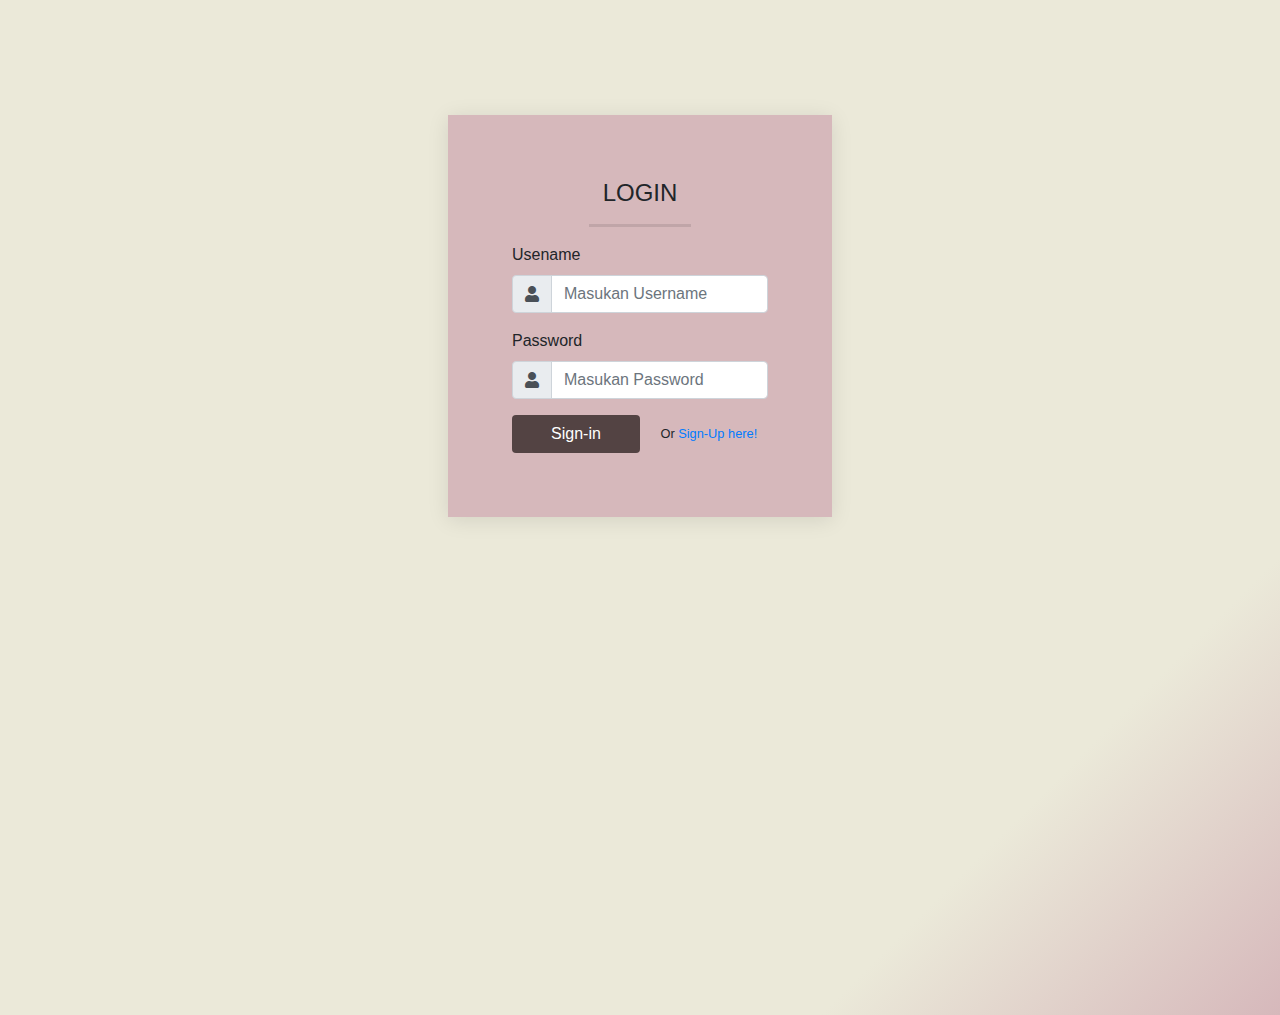
<file: login.html>
<!DOCTYPE html>
<html lang="en">
<head>
    <meta charset="UTF-8">
    <meta name="viewport" content="width=device-width, initial-scale=1.0">
    <title>Bootsrap with Framework Indonesia</title>
    <link rel="stylesheet" href="css/bootstrap.min.css" type="text/css">
    <script type="text/javascript" src="js/jquery.js"></script>
    <script type="text/javascript" src="js/popper.js"></script>
    <link rel="stylesheet" href="style.css">
    <link rel="stylesheet" href="fontawesome/css/all.css">
</head>
<body id="form-login">

    <div class="container container-login">
        <h4 class="text-center mb-3">LOGIN</h4><hr>
    
         <form action="">
            <div class="form-group">
                <label for="">Usename</label>
                <!-- mrnambahkan fa pada form -->
                <div class="input-group">
                    <div class="input-group-prepend">
                        <div class="input-group-text">
                            <i class="fas fa-user"></i>
                        </div>
                    </div>
                    <input type="text" class="form-control" placeholder="Masukan Username">
                </div>
            </div>
    
            <div class="form-group">
                <label for="">Password</label>
                <!-- mrnambahkan fa pada form -->
                <div class="input-group">
                    <div class="input-group-prepend">
                        <div class="input-group-text">
                            <i class="fas fa-user"></i>
                        </div>
                    </div>
                    <input type="password" class="form-control" placeholder="Masukan Password">
                </div>
            </div>
            <button type="Submit" class="text-center btn">Sign-in</button>
            <small class="ml-3">Or <a href="index.html">  Sign-Up here!</a></small>
        </form>
    </div>

    <script type="text/javascript" src="js/bootstrap.min.js"></script>

</body>
</html>
</file>
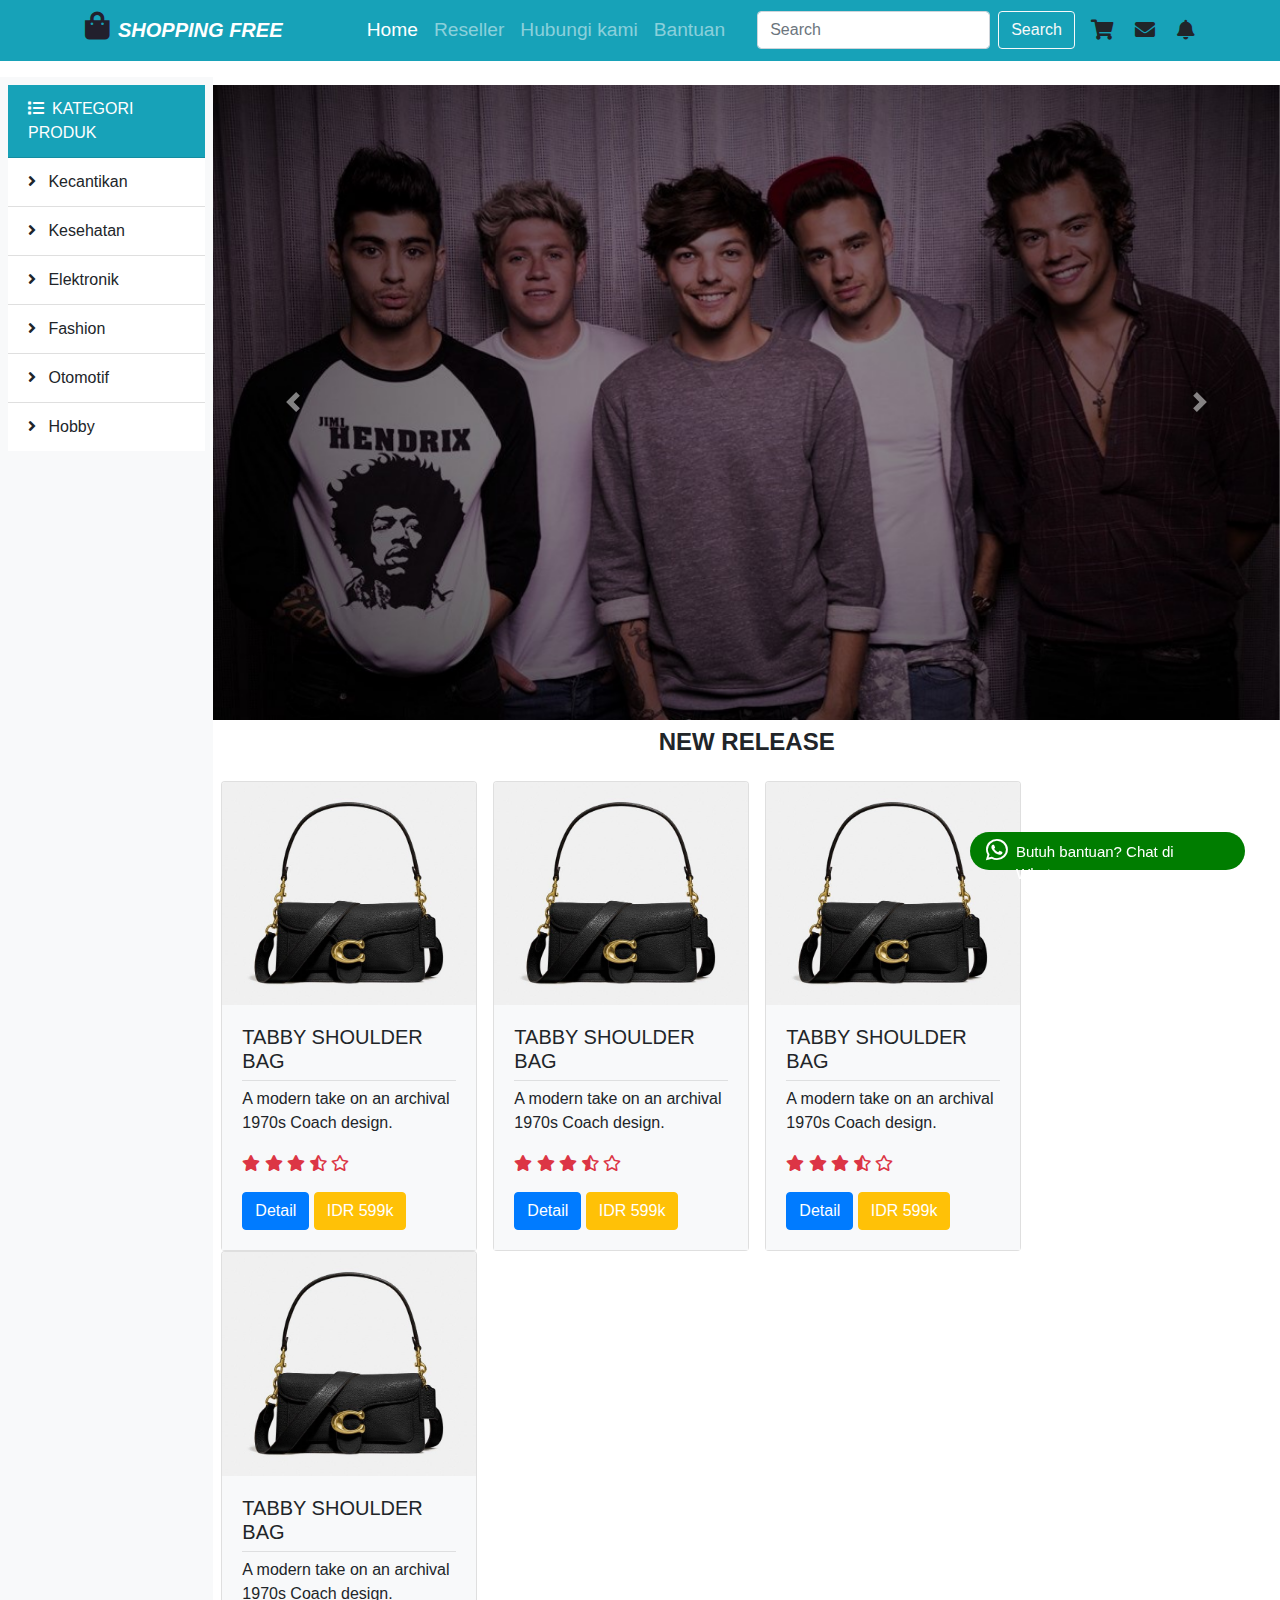
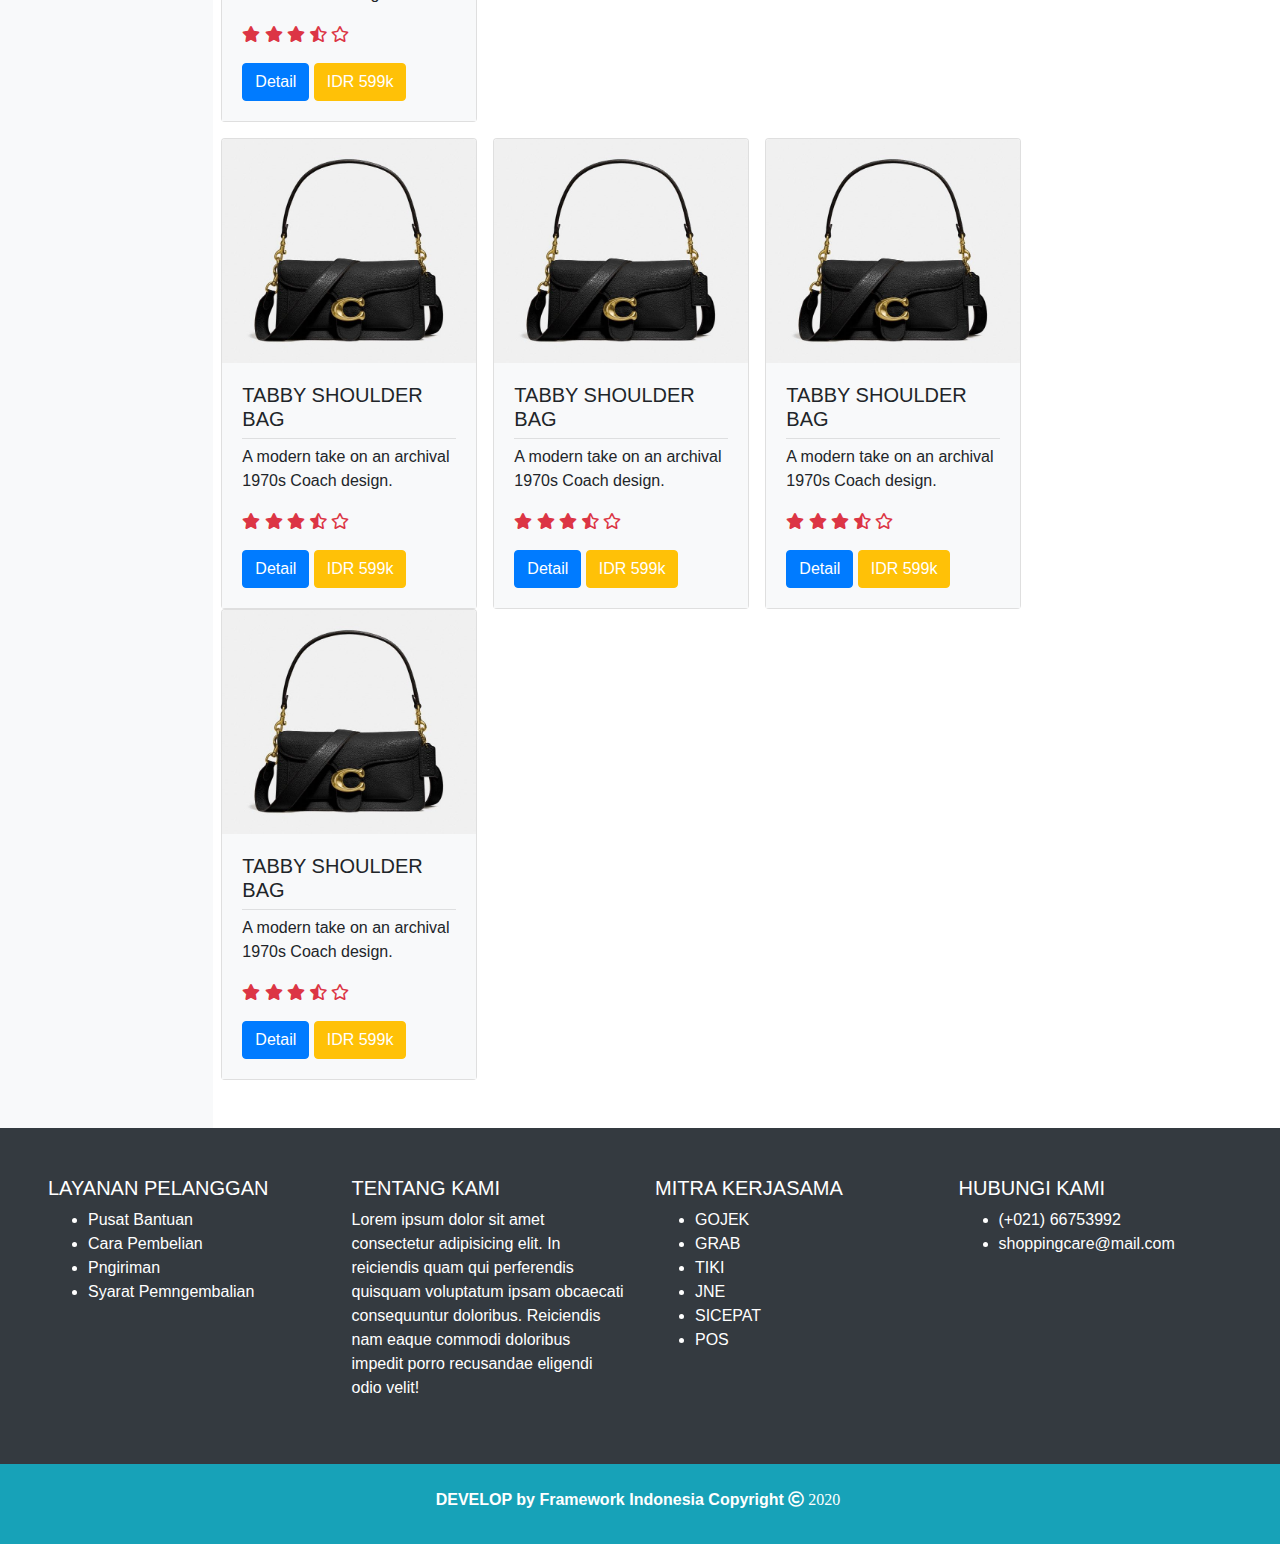
<file: template-toko.html>
<!DOCTYPE html>
<html lang="en">
<head>
    <meta charset="UTF-8">
    <meta name="viewport" content="width=device-width, initial-scale=1.0">
    <title>Bootsrap with Framework Indonesia</title>
    <link rel="stylesheet" href="css/bootstrap.min.css" type="text/css">
    <script type="text/javascript" src="js/jquery.js"></script>
    <script type="text/javascript" src="js/popper.js"></script>
    <link rel="stylesheet" href="style.css">
    <link rel="stylesheet" href="fontawesome/css/all.css">

    <script>
        $(function (){
            $('[data-toggle="tooltip"]').tooltip()
        })
    </script>
</head>
<body id="template-toko">

    <!-- navbar -->
    <nav class="navbar navbar-expand-lg navbar-light bg-info">
        <div class="container">
            <h3><i class="fas fa-shopping-bag mr-2" style="color: rgba(37, 9, 20, 0.856);"></i></h3>
            <a class="navbar-brand text-white font-italic font-weight-bolder" href="#">SHOPPING FREE</a>
            <button class="navbar-toggler" type="button" data-toggle="collapse" data-target="#navbarSupportedContent" aria-controls="navbarSupportedContent" aria-expanded="false" aria-label="Toggle navigation">
              <span class="navbar-toggler-icon"></span>
            </button>
          
            <div class="collapse navbar-collapse" id="navbarSupportedContent">
              <ul class="navbar-nav  mr-4 ml-auto">
                <li class="nav-item active">
                  <a class="nav-link text-white" href="#">Home <span class="sr-only">(current)</span></a>
                </li>
                <li class="nav-item">
                  <a class="nav-link text-white-50" href="#">Reseller</a>
                </li>
                <li class="nav-item">
                  <a class="nav-link text-white-50" href="#">Hubungi kami</a>
                </li>
                <li class="nav-item">
                  <a class="nav-link text-white-50" href="#">Bantuan</a>
                </li>
              </ul>
              <form class="form-inline my-2 my-lg-0">
                <input class="form-control mr-sm-2" type="search" placeholder="Search" aria-label="Search">
                <button class="btn btn-outline-light my-2 my-sm-0" type="submit">Search</button>
              </form>
              <div class="icon mt-2">
                  <h5>
                      <i class="fas fa-shopping-cart ml-3 mr-3" data-toggle="tooltip" title="Keranjang Belanja"></i>
                      <i class="fas fa-envelope mr-3" data-toggle="tooltip" title="Surat Masuk"></i>
                      <i class="fas fa-bell" data-toggle="tooltip" title="Notifikasi"></i>
                    </h5>
              </div>
            </div>
        </div>
    </nav>


      <!-- main page -->
    <div class="row mt-3 no-gutters">
        <!-- side bar -->
        <div class="col-md-2 bg-light">
            <ul class="list-group list-group-flush p-2 pt-1">
                <li class="list-group-item bg-info text-white"> <i class="fas fa-list mr-2"></i>KATEGORI PRODUK</li>
                <li class="list-group-item"><i class="fas fa-angle-right mr-2"></i> Kecantikan</li>
                <li class="list-group-item"><i class="fas fa-angle-right mr-2"></i> Kesehatan</li>
                <li class="list-group-item"><i class="fas fa-angle-right mr-2"></i> Elektronik</li>
                <li class="list-group-item"><i class="fas fa-angle-right mr-2"></i> Fashion</li>
                <li class="list-group-item"><i class="fas fa-angle-right mr-2"></i> Otomotif</li>
                <li class="list-group-item"><i class="fas fa-angle-right mr-2"></i> Hobby</li>
            </ul>
        </div>

        <div class="col-md-10 pt-2">
            <div id="carouselExampleControls" class="carousel slide" data-ride="carousel">
                <div class="carousel-inner">
                    <div class="carousel-item active">
                    <img src="images/slider1.jpg" class="d-block w-100" alt="...">
                    </div>
                    <div class="carousel-item">
                    <img src="images/slider2.jpg" class="d-block w-100" alt="...">
                    </div>
                    <div class="carousel-item">
                    <img src="images/slider3.jpg" class="d-block w-100" alt="...">
                    </div>
                </div>
                <a class="carousel-control-prev" href="#carouselExampleControls" role="button" data-slide="prev">
                    <span class="carousel-control-prev-icon" aria-hidden="true"></span>
                    <span class="sr-only">Previous</span>
                </a>
                <a class="carousel-control-next" href="#carouselExampleControls" role="button" data-slide="next">
                    <span class="carousel-control-next-icon" aria-hidden="true"></span>
                    <span class="sr-only">Next</span>
                </a>
            </div>

            <!-- card produk -->
            <h4 class="text-center font-weight-bolder mt--md-4 mt-sm-2 mb-md-4 mb-sm-2">NEW RELEASE</h4>

            <div class="row mx-auto">
                <div class="card mr-2 ml-2" style="width: 16rem;">
                    <img src="images/bag.jpg" class="card-img-top" alt="...">
                    <div class="card-body bg-light">
                        <h5 class="card-title">TABBY SHOULDER BAG</h5> <hr>
                        <p class="card-text">A modern take on an archival 1970s Coach design.</p>
                        <p class="mb-3 mt-1">
                            <i class="fas fa-star mt-3 text-danger"></i>
                            <i class="fas fa-star mt-3 text-danger"></i>
                            <i class="fas fa-star mt-3 text-danger"></i>
                            <i class="fas fa-star-half-alt mt-3 text-danger"></i>
                            <i class="far fa-star mt-3 text-danger"></i>                          
                        </p>
                        <a href="https://world.coach.com/coach-tabby-shoulder-bag-26/73995.html" class="btn btn-primary" style="" data-target="#produk1" data-toggle="modal">Detail</a>
                        <a href="" class="btn btn-warning text-white">IDR 599k</a>
                    </div>
                </div>

                <div class="card mr-2 ml-2" style="width: 16rem;">
                    <img src="images/bag.jpg" class="card-img-top" alt="...">
                    <div class="card-body bg-light">
                        <h5 class="card-title">TABBY SHOULDER BAG</h5> <hr>
                        <p class="card-text">A modern take on an archival 1970s Coach design.</p>
                        <p class="mb-3 mt-1">
                            <i class="fas fa-star mt-3 text-danger"></i>
                            <i class="fas fa-star mt-3 text-danger"></i>
                            <i class="fas fa-star mt-3 text-danger"></i>
                            <i class="fas fa-star-half-alt mt-3 text-danger"></i>
                            <i class="far fa-star mt-3 text-danger"></i>                          
                        </p>
                        <a href="https://world.coach.com/coach-tabby-shoulder-bag-26/73995.html" class="btn btn-primary" style="" data-target="#produk1" data-toggle="modal">Detail</a>
                        <a href="" class="btn btn-warning text-white">IDR 599k</a>
                    </div>
                </div>

                <div class="card mr-2 ml-2" style="width: 16rem;">
                    <img src="images/bag.jpg" class="card-img-top" alt="...">
                    <div class="card-body bg-light">
                        <h5 class="card-title">TABBY SHOULDER BAG</h5> <hr>
                        <p class="card-text">A modern take on an archival 1970s Coach design.</p>
                        <p class="mb-3 mt-1">
                            <i class="fas fa-star mt-3 text-danger"></i>
                            <i class="fas fa-star mt-3 text-danger"></i>
                            <i class="fas fa-star mt-3 text-danger"></i>
                            <i class="fas fa-star-half-alt mt-3 text-danger"></i>
                            <i class="far fa-star mt-3 text-danger"></i>                          
                        </p>
                        <a href="https://world.coach.com/coach-tabby-shoulder-bag-26/73995.html" class="btn btn-primary" style="" data-target="#produk1" data-toggle="modal">Detail</a>
                        <a href="" class="btn btn-warning text-white">IDR 599k</a>
                    </div>
                </div>
                
                <div class="card mr-2 ml-2" style="width: 16rem;">
                    <img src="images/bag.jpg" class="card-img-top" alt="...">
                    <div class="card-body bg-light">
                        <h5 class="card-title">TABBY SHOULDER BAG</h5> <hr>
                        <p class="card-text">A modern take on an archival 1970s Coach design.</p>
                        <p class="mb-3 mt-1">
                            <i class="fas fa-star mt-3 text-danger"></i>
                            <i class="fas fa-star mt-3 text-danger"></i>
                            <i class="fas fa-star mt-3 text-danger"></i>
                            <i class="fas fa-star-half-alt mt-3 text-danger"></i>
                            <i class="far fa-star mt-3 text-danger"></i>                          
                        </p>
                        <a href="https://world.coach.com/coach-tabby-shoulder-bag-26/73995.html" class="btn btn-primary" style="" data-target="#produk1" data-toggle="modal">Detail</a>
                        <a href="" class="btn btn-warning text-white">IDR 599k</a>
                    </div>
                </div>
            </div>


            <div class="row mx-auto mt-3 mb-5">
                <div class="card mr-2 ml-2" style="width: 16rem;">
                    <img src="images/bag.jpg" class="card-img-top" alt="...">
                    <div class="card-body bg-light">
                        <h5 class="card-title">TABBY SHOULDER BAG</h5> <hr>
                        <p class="card-text">A modern take on an archival 1970s Coach design.</p>
                        <p class="mb-3 mt-1">
                            <i class="fas fa-star mt-3 text-danger"></i>
                            <i class="fas fa-star mt-3 text-danger"></i>
                            <i class="fas fa-star mt-3 text-danger"></i>
                            <i class="fas fa-star-half-alt mt-3 text-danger"></i>
                            <i class="far fa-star mt-3 text-danger"></i>                          
                        </p>
                        <a href="https://world.coach.com/coach-tabby-shoulder-bag-26/73995.html" class="btn btn-primary" style="" data-target="#produk1" data-toggle="modal">Detail</a>
                        <a href="" class="btn btn-warning text-white">IDR 599k</a>
                    </div>
                </div>

                <div class="card mr-2 ml-2" style="width: 16rem;">
                    <img src="images/bag.jpg" class="card-img-top" alt="...">
                    <div class="card-body bg-light">
                        <h5 class="card-title">TABBY SHOULDER BAG</h5> <hr>
                        <p class="card-text">A modern take on an archival 1970s Coach design.</p>
                        <p class="mb-3 mt-1">
                            <i class="fas fa-star mt-3 text-danger"></i>
                            <i class="fas fa-star mt-3 text-danger"></i>
                            <i class="fas fa-star mt-3 text-danger"></i>
                            <i class="fas fa-star-half-alt mt-3 text-danger"></i>
                            <i class="far fa-star mt-3 text-danger"></i>                          
                        </p>
                        <a href="https://world.coach.com/coach-tabby-shoulder-bag-26/73995.html" class="btn btn-primary" style="" data-target="#produk1" data-toggle="modal">Detail</a>
                        <a href="" class="btn btn-warning text-white">IDR 599k</a>
                    </div>
                </div>

                <div class="card mr-2 ml-2" style="width: 16rem;">
                    <img src="images/bag.jpg" class="card-img-top" alt="...">
                    <div class="card-body bg-light">
                        <h5 class="card-title">TABBY SHOULDER BAG</h5> <hr>
                        <p class="card-text">A modern take on an archival 1970s Coach design.</p>
                        <p class="mb-3 mt-1">
                            <i class="fas fa-star mt-3 text-danger"></i>
                            <i class="fas fa-star mt-3 text-danger"></i>
                            <i class="fas fa-star mt-3 text-danger"></i>
                            <i class="fas fa-star-half-alt mt-3 text-danger"></i>
                            <i class="far fa-star mt-3 text-danger"></i>                          
                        </p>
                        <a href="https://world.coach.com/coach-tabby-shoulder-bag-26/73995.html" class="btn btn-primary" style="" data-target="#produk1" data-toggle="modal">Detail</a>
                        <a href="" class="btn btn-warning text-white">IDR 599k</a>
                    </div>
                </div>
                
                <div class="card mr-2 ml-2" style="width: 16rem;">
                    <img src="images/bag.jpg" class="card-img-top" alt="...">
                    <div class="card-body bg-light">
                        <h5 class="card-title">TABBY SHOULDER BAG</h5> <hr>
                        <p class="card-text">A modern take on an archival 1970s Coach design.</p>
                        <p class="mb-3 mt-1">
                            <i class="fas fa-star mt-3 text-danger"></i>
                            <i class="fas fa-star mt-3 text-danger"></i>
                            <i class="fas fa-star mt-3 text-danger"></i>
                            <i class="fas fa-star-half-alt mt-3 text-danger"></i>
                            <i class="far fa-star mt-3 text-danger"></i>                          
                        </p>
                        <a href="https://world.coach.com/coach-tabby-shoulder-bag-26/73995.html" class="btn btn-primary" style="" data-target="#produk1" data-toggle="modal">Detail</a>
                        <a href="" class="btn btn-warning text-white">IDR 599k</a>
                    </div>
                </div>
            </div>


            <!-- Modal -->
            <div class="modal fade" id="produk1" tabindex="-1" role="dialog" aria-labelledby="exampleModalLabel" aria-hidden="true">
                <div class="modal-dialog modal-lg">
                <div class="modal-content">
                    <div class="modal-header">
                    <h5 class="modal-title" id="exampleModalLabel">Detail</h5>
                    <button type="button" class="close" data-dismiss="modal" aria-label="Close">
                        <span aria-hidden="true">&times;</span>
                    </button>
                    </div>
                    <div class="modal-body">
                    <div class="row">
                        <div class="col-md-5">
                            <img src="images/bag.jpg" style="width: 17rem;" alt="">
                        </div>
                        <div class="col-md-7">
                            <table class=" table table-borderless">
                                <tr>
                                    <th>Nama Product</th>
                                    <td>Tabby Shoulder Bag 26 B4/Black</td>
                                </tr>
                                <tr>
                                    <th>Merk/Type</th>
                                    <td>Coach/Bag 26</td>
                                </tr>
                                <tr>
                                    <th>Biaya Ongkir</th>
                                    <td>Standrar</td>
                                </tr>
                                <tr>
                                    <th>Rating Produk</th>
                                    <td>
                                        <p class="mb-3 mt-1">
                                            <i class="fas fa-star mt-3 text-secondary"></i>
                                            <i class="fas fa-star mt-3 text-secondary"></i>
                                            <i class="fas fa-star mt-3 text-secondary"></i>
                                            <i class="fas fa-star-half-alt mt-3 text-secondary"></i>
                                            <i class="far fa-star mt-3 text-secondary"></i>                          
                                        </p>
                                    </td>
                                </tr>
                                <tr>
                                    <th>Stock Produk</th>
                                    <td>120 pcs</td>
                                </tr>
                                <tr>
                                    <th>Price</th>
                                    <td>Rp.599.000</td>
                                </tr>
                            </table>
                        </div>
                    </div>
                    </div>
                    <div class="modal-footer">
                    <button type="button" class="btn btn-danger" data-dismiss="modal">Kembali</button>
                    <button type="button" class="btn btn-primary">Beli</button>
                    </div>
                </div>
                </div>
            </div>
        </div>    
    </div>


    <footer class="bg-dark text-white p-5">
        <div class="row">
            <div class="col-md-3">
                <h5>LAYANAN PELANGGAN</h5>
                <ul>
                    <li>Pusat Bantuan</li>
                    <li>Cara Pembelian</li>
                    <li>Pngiriman</li>
                    <li>Syarat Pemngembalian</li>
                </ul>
            </div>
            <div class="col-md-3">
                <h5>TENTANG KAMI</h5>
                <p>
                    Lorem ipsum dolor sit amet consectetur adipisicing elit. In reiciendis quam qui perferendis quisquam voluptatum ipsam obcaecati consequuntur doloribus. Reiciendis nam eaque commodi doloribus impedit porro recusandae eligendi odio velit!
                </p>
            </div>
            <div class="col-md-3">
                <h5>MITRA KERJASAMA</h5>
                <ul>
                    <li>GOJEK</li>
                    <li>GRAB</li>
                    <li>TIKI</li>
                    <li>JNE</li>
                    <li>SICEPAT</li>
                    <li>POS</li>
                </ul>
            </div>
            <div class="col-md-3">
                <h5>HUBUNGI KAMI</h5>
                <ul>
                    <li>(+021) 66753992</li>
                    <li>shoppingcare@mail.com</li>
                </ul>
            </div>
        </div>
    </footer>

    <!-- embed whatsapp     -->
    <div class="embed-whatsapp">
        <a href="https://api.whatsapp.com/send?phone=6282196266692&text=saya%20mau%20pesan&source=&data=&app_absent=" class="floating-btn">
            <div class="embed-icon">
                <i class="fab fa-whatsapp"></i>
            </div>
            <div class="embed-text">
                <p>Butuh bantuan? Chat di Whatsapp</p>
            </div>
        </a>
    </div>



    <div class="copyright text-center text-white font-weight-bold bg-info pt-4 pb-3">
        <p>DEVELOP by Framework Indonesia Copyright <i class="far fa-copyright mr-1"> 2020</i></p>
    </div>

    <script type="text/javascript" src="js/bootstrap.min.js"></script>

</body>
</html>
</file>
<file: style.css>
/* style navbar */
nav a  {
    font-size: larger;
    font-weight: 400;
}

/* style jumbotron */
.jumbotron {
    background-image: url(images/slider1.jpg);
    height: 750px;
    text-align: center;
    background-size: cover;
    margin-top: -120px;
}
.jumbotron .welcome {
    color: #fff;
    margin-top: 230px;
}
.jumbotron .desc {
    margin-top: 30px;
}
.jumbotron p {
    margin-top: 10px;
    font-size: 25px;
    font-weight: 300;
    color: #fff;
}
.jumbotron hr {
    border-color: rgb(225, 238, 48);
    width: 100px;
    border-width: 3px;
}
.jumbotron .btn {
    background-color: rgb(225, 238, 48);
    border: none;
    border-radius: 25px;
    color: black;
    padding-right: 25px;
    padding-left: 25px;
    margin-top: 40px;
}

/* sty;e carrousel */
.carousel-item {
    height: 670px;
    margin-top: -35px;
}
.carousel-item .welcome {
    margin-top: -385px;
}
.carousel-item  p {
    font-size: 25px;
    font-weight: 300;
    color: #fff;
}
.carousel-item  .name {
    padding-top: 35px;
}
.carousel-item  hr {
    border-color: rgb(225, 238, 48);
    width: 100px;
    border-width: 3px;
}
.carousel-item .btn {
    background-color: rgb(225, 238, 48);
    border: none;
    border-radius: 25px;
    color: black;
    padding-right: 25px;
    padding-left: 25px;
}
/* style untuk font-awesome pada navbar */
.fa-youtube {
    font-size: 32px;
    color: #ff1a1a;
}
.fa-facebook {
    font-size: 30px;
    color: #1a1aff;
}
.fa-twitter {
    font-size: 30px;
    color: #3385ff;
}
.fa-search {
    font-size: 25px;
}

/* style untuk grid system */
.foto-oned img {
    height: 30em;
}

/* style untuk form login */
#form-login {
    background-image: linear-gradient(135deg,rgb(235, 233, 217) 80%, rgb(214, 184, 187) 100%);
    height: 100vh;
}
.container-login {
    width: 30%;
    margin-top: 9%;
    padding: 5%;
    box-shadow: 0 3px 20px rgba(0,0,0,0.1);
    background-image: linear-gradient(135deg, rgb(214, 184, 187)  100%,rgb(235, 233, 217) 80%);
}
.container-login .btn {
    width: 50%;
    text-align: center;
    background-color: rgb(83, 67, 67);
    color: #fff;
}
.container-login hr {
    color: #fff;
    width: 40%;
    border-width: 3px;
}

/* style card member */
.card-member {
    margin-top: 5vh;
}




/* style untuk page template-toko */
#template-toko .card p {
    margin-top: -10px;
    margin-bottom: 1px;
}
#template-toko .card hr {
    margin-top: -5px;
}
#template-toko .row .card:hover{
    box-shadow: 2px 2px 2px rgba(0,0,0,0.1);
    transform: scale(1.02);
}
#template-toko .carousel .caption-slider h5 {
    margin-top: -10px;
}

/* style yg embed whatsapp */
#template-toko .floating-btn {
    width: 275px;
    height: 38px;
    background-color: #007d00;
    position: fixed;
    right: 35px;
    bottom: 30px;
    font-size: 15px;
    font-weight: 300;
    color: white;
    border-radius: 20px;
    float: left;
}
#template-toko .fa-whatsapp {
    font-size: 25px;
    padding-left: 16px;
    padding-top: 5px;
}
#template-toko .embed-text {
    margin-top: -25px;
    margin-left: 46px;
}
</file>
